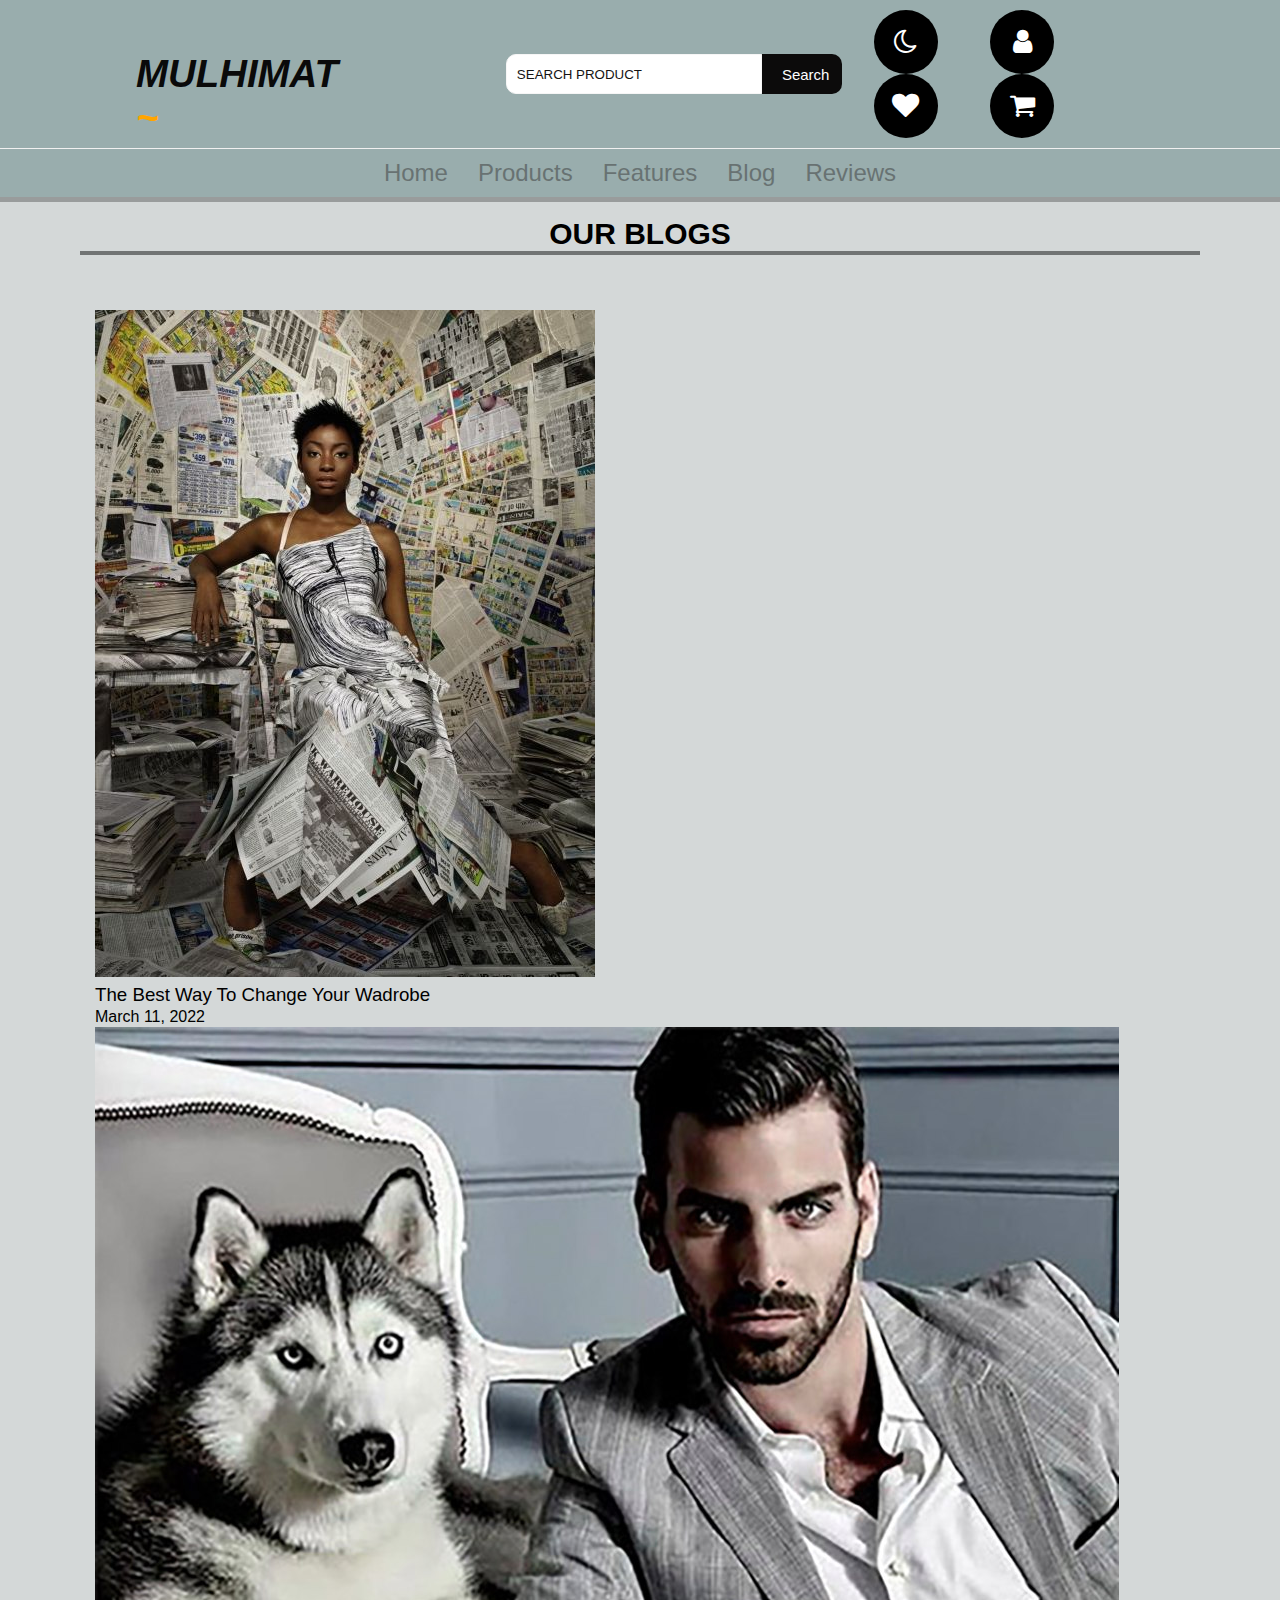
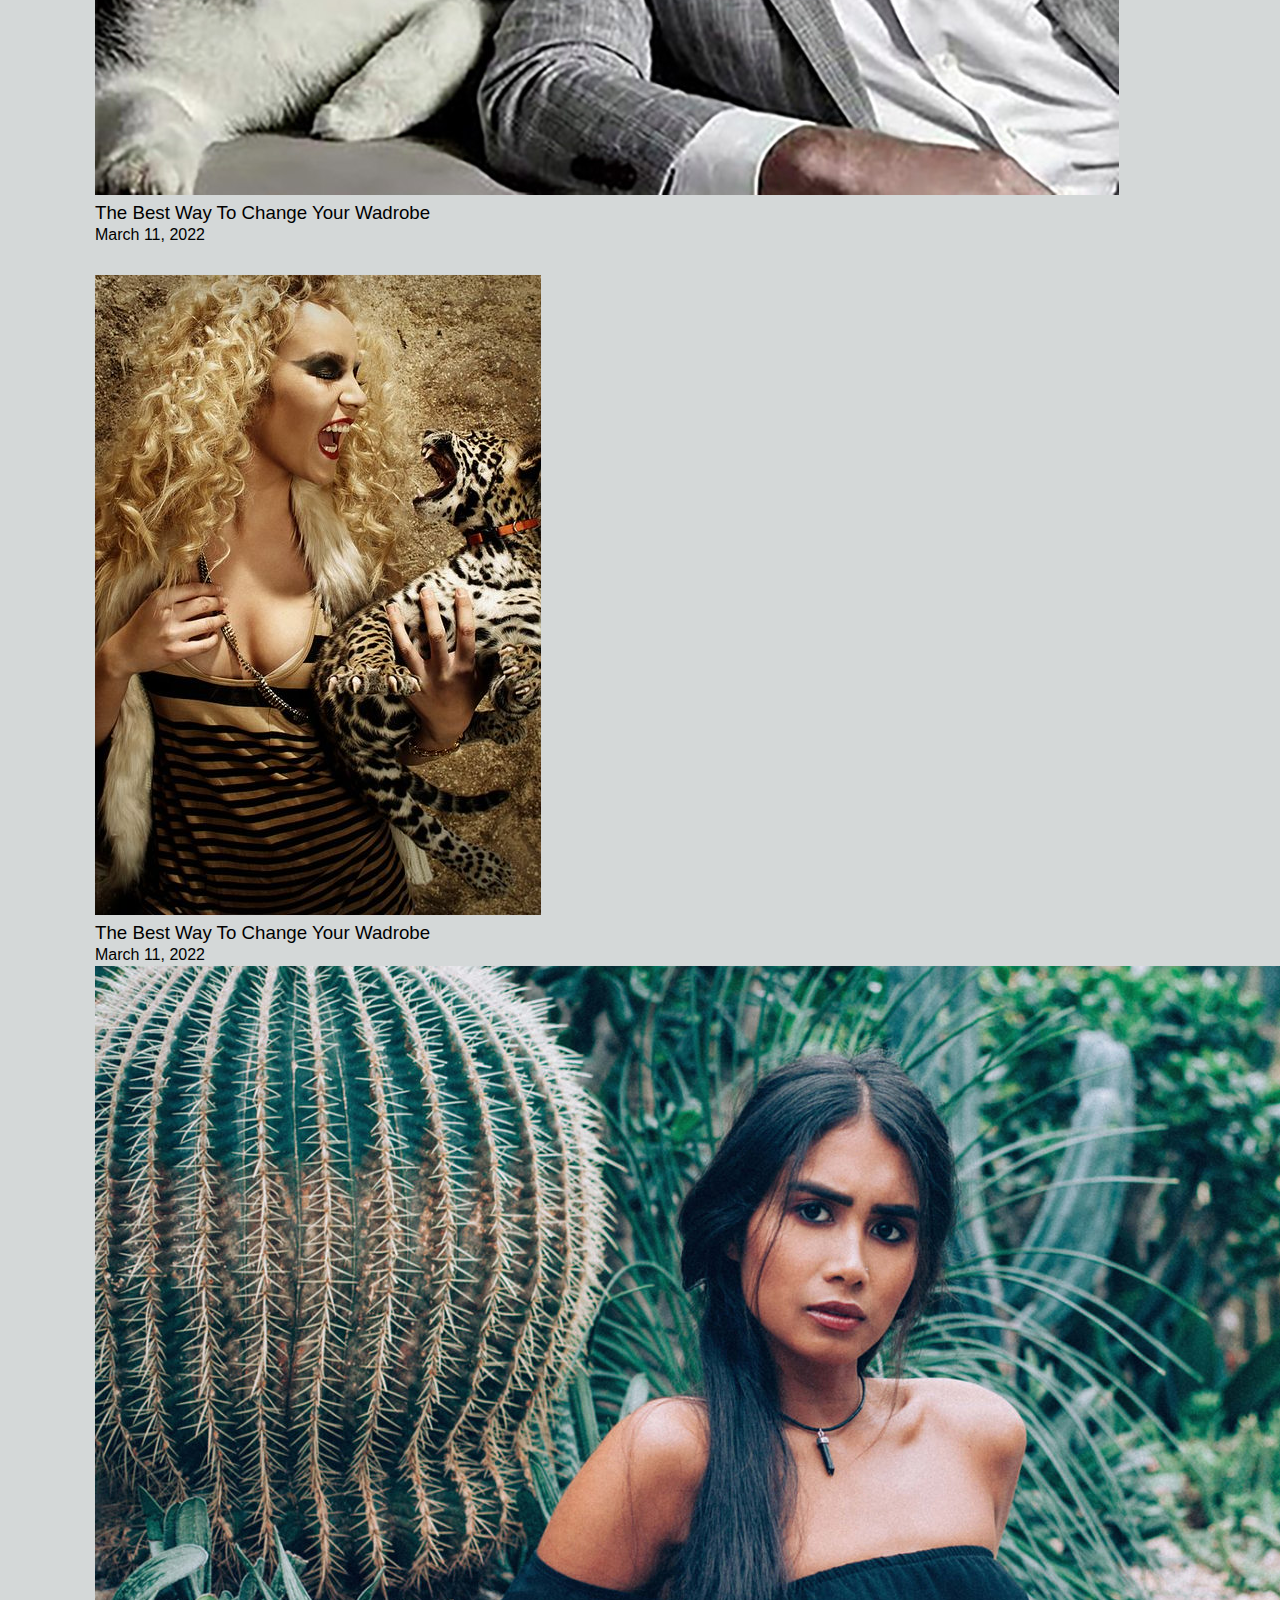
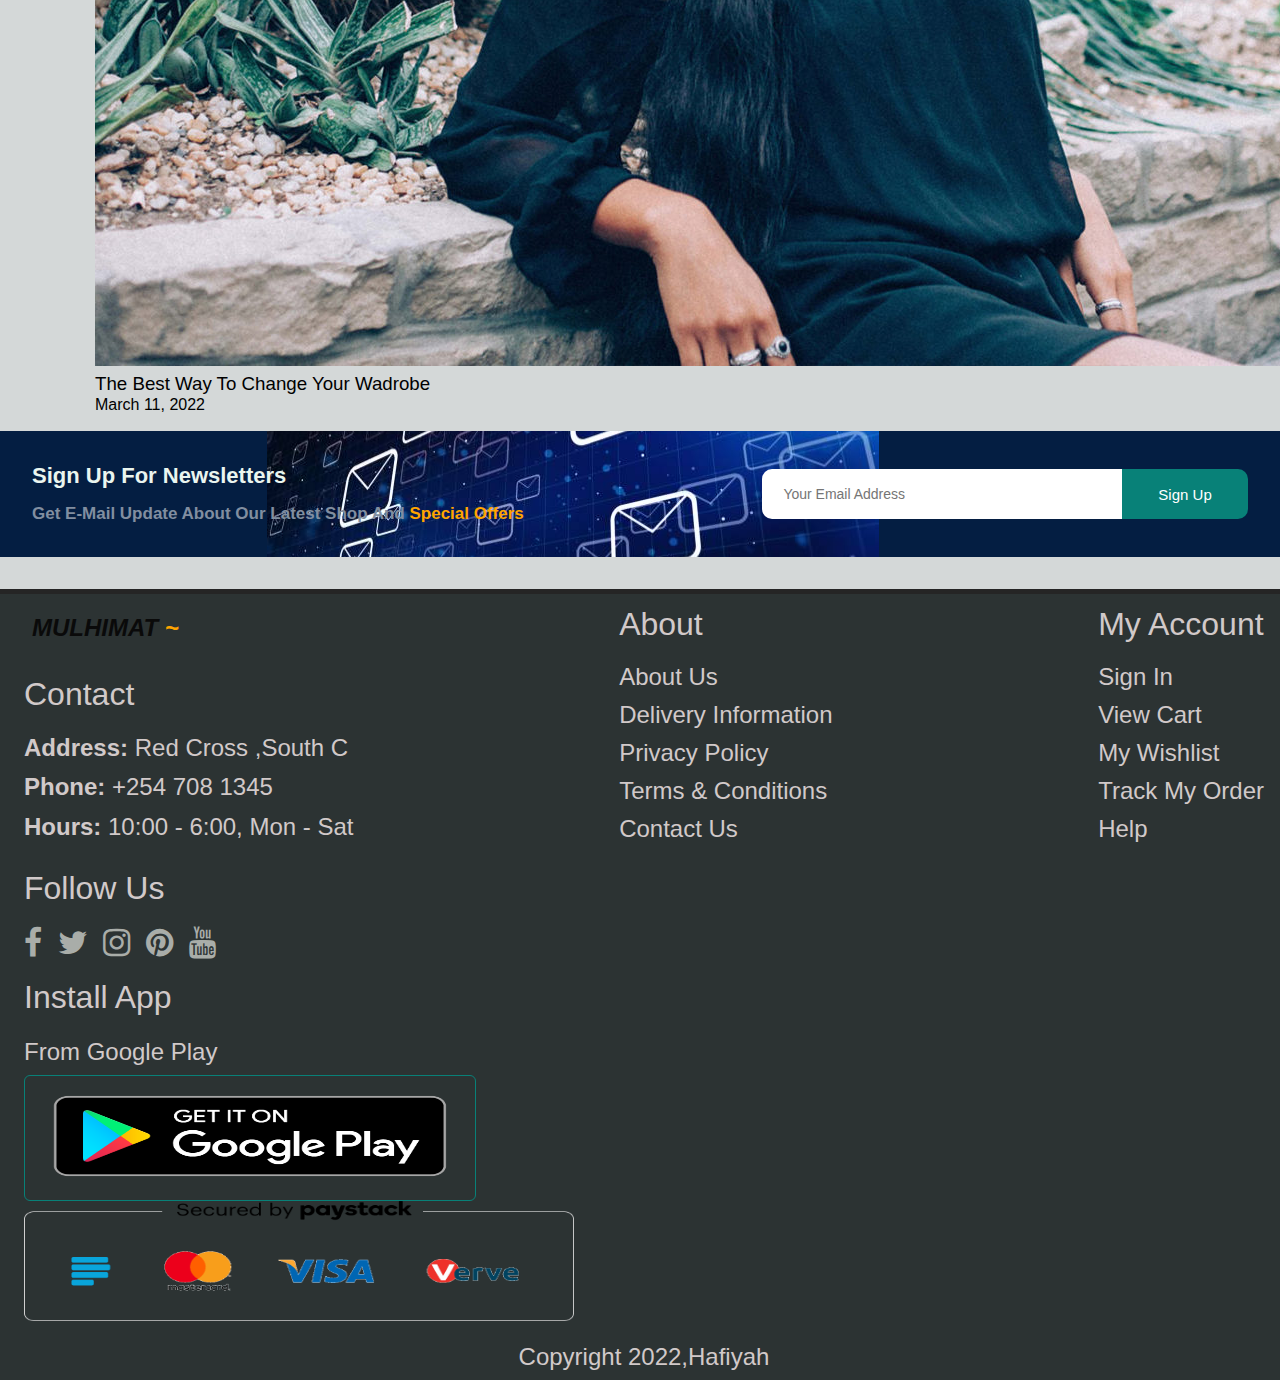
<file: blog.html>
<!DOCTYPE html>
<html lang="en">
<head>
    <meta charset="UTF-8">
    <meta http-equiv="X-UA-Compatible" content="IE=edge">
    <meta name="viewport" content="width=device-width, initial-scale=1.0">
    <title>Document</title>
    <link rel="stylesheet" href="https://cdnjs.cloudflare.com/ajax/libs/font-awesome/4.7.0/css/font-awesome.min.css">
    <link rel="stylesheet" href="index.css">
    <link rel="stylesheet" href="products.css">
    <link rel="stylesheet" href="features.css">
    <link rel="stylesheet" href="blog.css">
</head>
<body>
    <nav class="navbar">
        <div class="nav">
            <a href="" class="brand-logo">Mulhimat <span> ~ </span></a>
            <div class="nav-items">
                <div class="search">
                    <input type="text" class="search-box" placeholder="search product">
                    <button class="search-btn">search</button>
                </div>
                <div class="menu">
                    <div id="theme-toggler" class="fa fa-moon-o"></div>
                    <a href="" class="fa fa-user"></a>
                    <a href="" class="fa fa-heart"></a>
                    <a href="" class="fa fa-shopping-cart"></a>
                </div>
            </div>
        </div>
        <ul class="links-container">
            <li class="list-item"><a href="index.html" class="link">Home</a></li>
            <li class="list-item"><a href="products.html" class="link">Products</a></li>
            <li class="list-item"><a href="features.html" class="link">Features</a></li>
            <li class="list-item"><a href="blog.html" class="link">Blog</a></li>
            <li class="list-item"><a href="review.html" class="link">Reviews</a></li>
        </ul>
    </nav>

    <section id="blog">
        <h1 class="product-category">Our Blogs</h1>
    </section>
    <section id="blog-container">
        <div class="blog-col">
            <div class="post">
                <div class="post-img">
                    <img src="images/blog.jpg" alt="">
                </div>
                <h3>The Best way to change your wadrobe </h3>
                <p>March 11, 2022</p>
            </div>
        </div>
        <div class="blog-col1">
            <div class="post">
                <div class="post-img">
                    <img src="images/blog1.jpg" alt="">
                </div>
                <h3>The Best way to change your wadrobe </h3>
                <p>March 11, 2022</p>
            </div>
        </div>
    </section>
    <section id="blog-container">
        <div class="blog-col">
            <div class="post">
                <div class="post-img">
                    <img src="images/blog2.jpg" alt="">
                </div>
                <h3>The Best way to change your wadrobe </h3>
                <p>March 11, 2022</p>
            </div>
        </div>
        <div class="blog-col1">
            <div class="post">
                <div class="post-img">
                    <img src="images/blog3.jpg" alt="">
                </div>
                <h3>The Best way to change your wadrobe </h3>
                <p>March 11, 2022</p>
            </div>
        </div>
    </section>

























          <!-- the newsletter  -->
    <section id="newsletter" class="section-p1">
        <div class="newstext">
            <h4 class="def">Sign up For Newsletters</h4>
            <p>Get E-mail update about our latest shop and <span>special offers</span></p>
        </div>
        <div class="form">
            <input type="text" placeholder="your email address">
            <button class="normal">Sign Up</button>
        </div>
    </section>








    <footer class="foot">
        <div class="col">
            <a href="" class="brand-logo">Mulhimat <span> ~ </span></a>
            <h4>Contact</h4>
            <p> <strong>Address:</strong>  Red cross ,South C</p>
            <p> <strong>Phone:</strong>  +254 708 1345</p>
            <p> <strong>Hours:</strong>  10:00 - 6:00, Mon - Sat</p>
            <div class="follow">
                <h4>follow us</h4>
                <div class="icons">
                    <i class="fa fa-facebook"></i>
                    <i class="fa fa-twitter"></i>
                    <i class="fa fa-instagram"></i>
                    <i class="fa fa-pinterest"></i>
                    <i class="fa fa-youtube"></i>
                </div>
            </div>
        </div>
        <div class="col">
            <h4>About</h4>
            <a href="">About Us</a>
            <a href="">Delivery Information</a>
            <a href="">Privacy Policy</a>
            <a href="">Terms & Conditions</a>
            <a href="">Contact Us</a>
        </div>
        <div class="col">
            <h4>My Account</h4>
            <a href="">Sign In</a>
            <a href="">View Cart</a>
            <a href="">My Wishlist</a>
            <a href="">Track My Order</a>
            <a href="">Help</a>
        </div>
        <div class="col install">
            <h4>Install App</h4>
            <p> From Google Play</p>
            <div class="row">
                <img src="images/google.png" alt="" width="450" height="120">
            </div>
                <img src="images/secured_by_paystack.png" alt="" width="550" height="120" class="card">
        </div>
        <div class="copyright">
            <p>copyright 2022,Hafiyah</p>
        </div>
    </footer>
    




    <script src="script.js"></script>
</body>
</html>
</file>
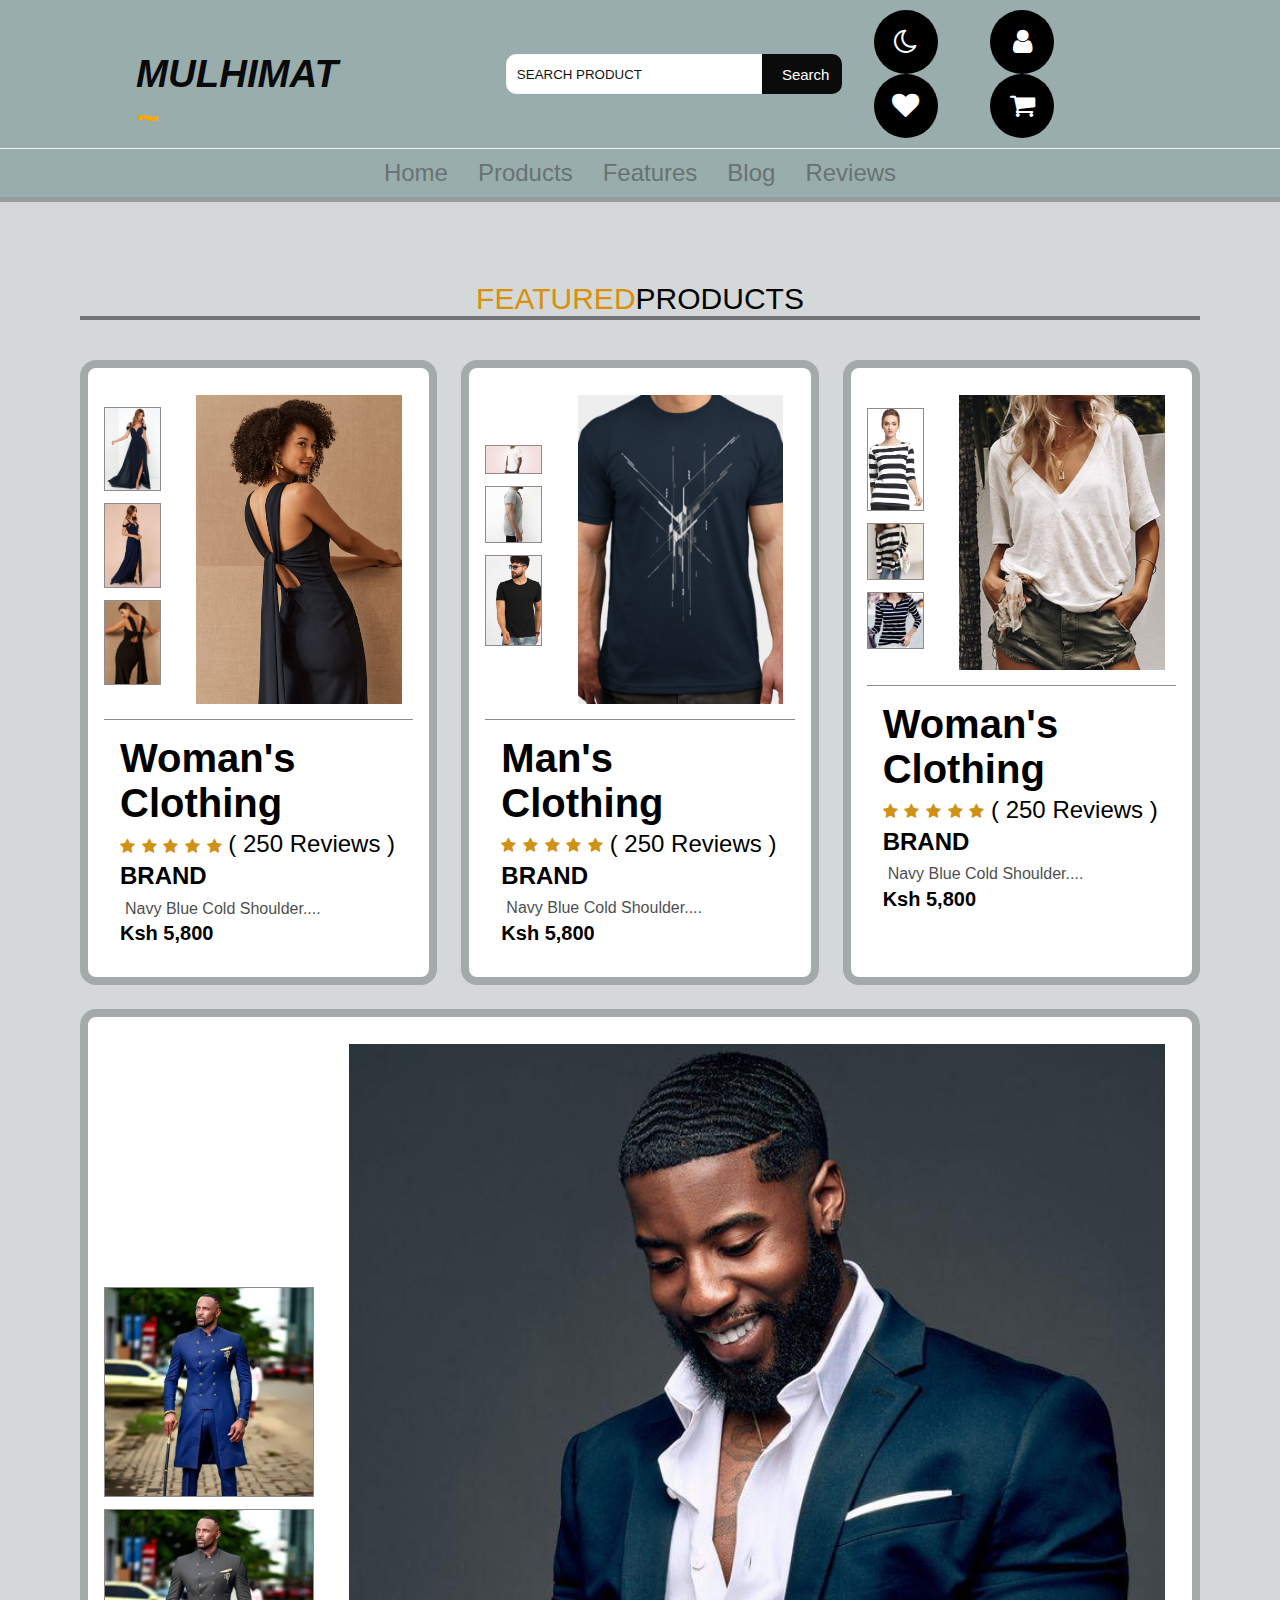
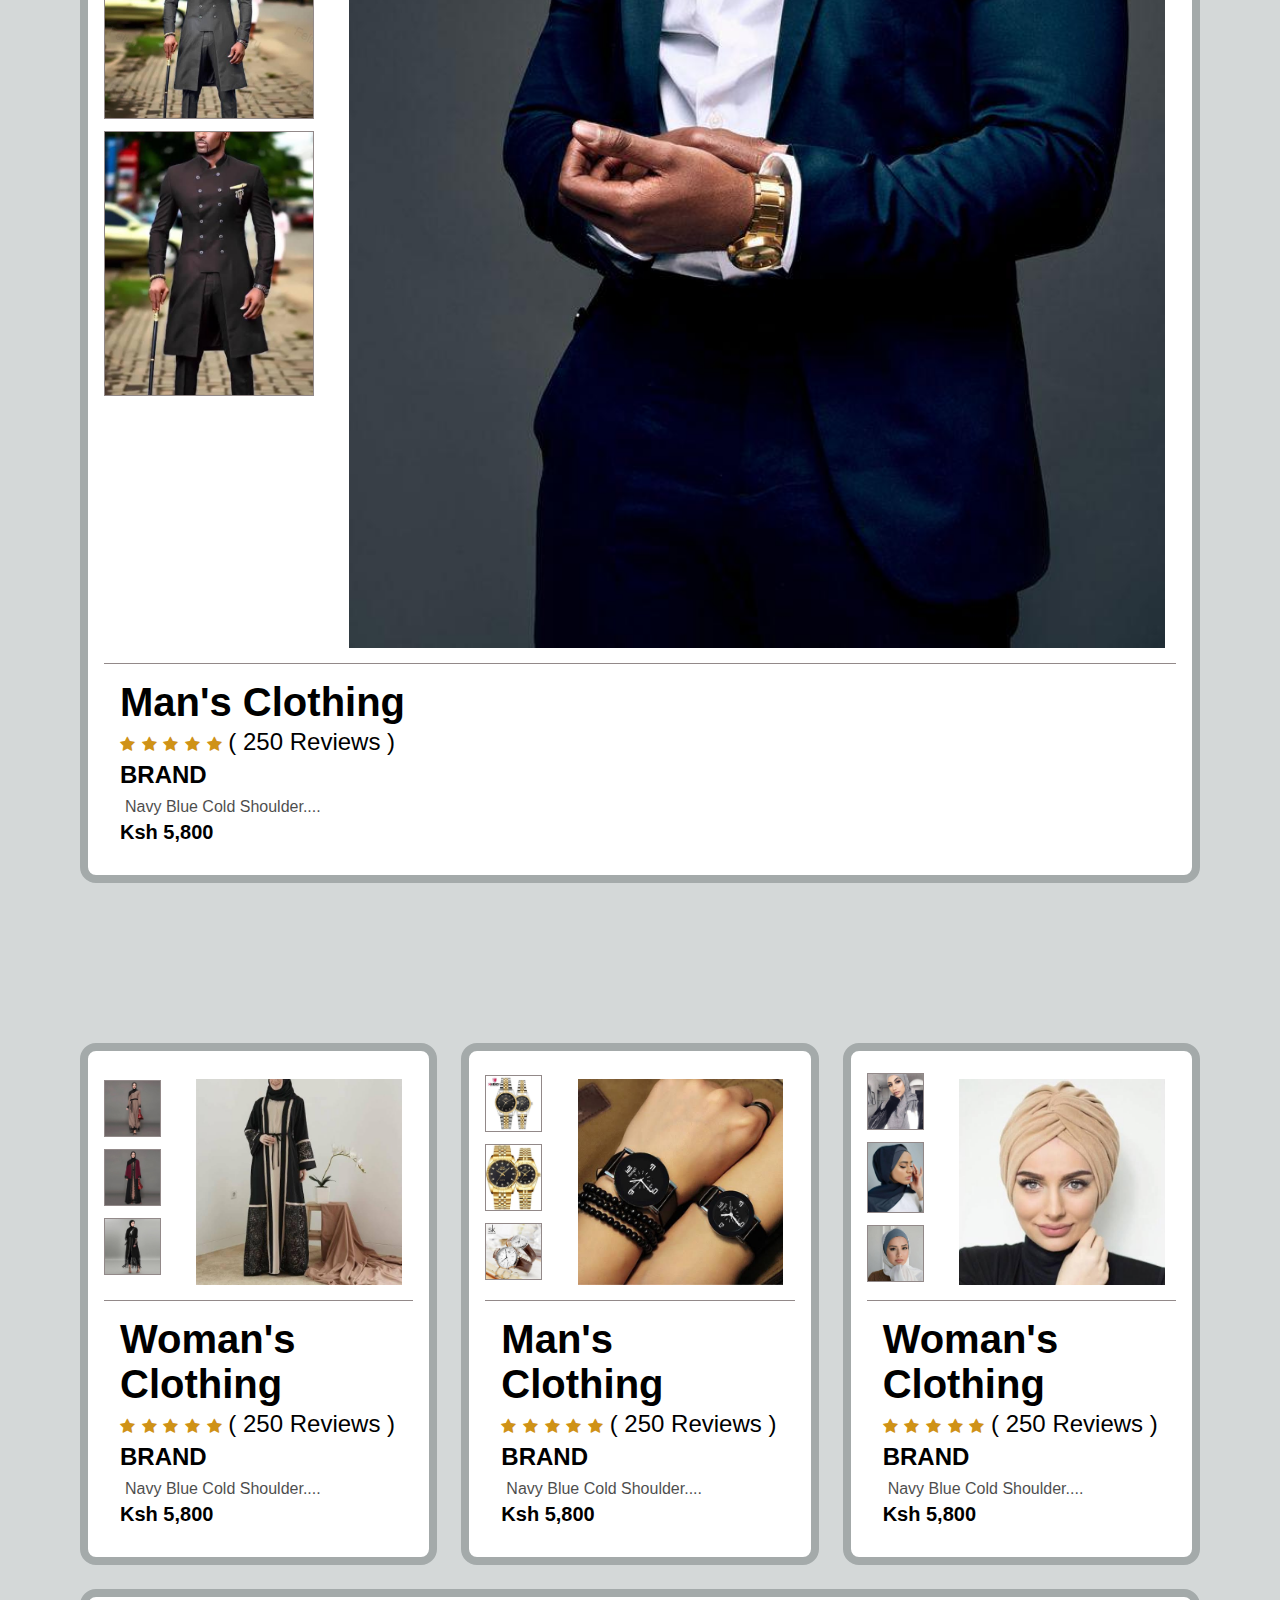
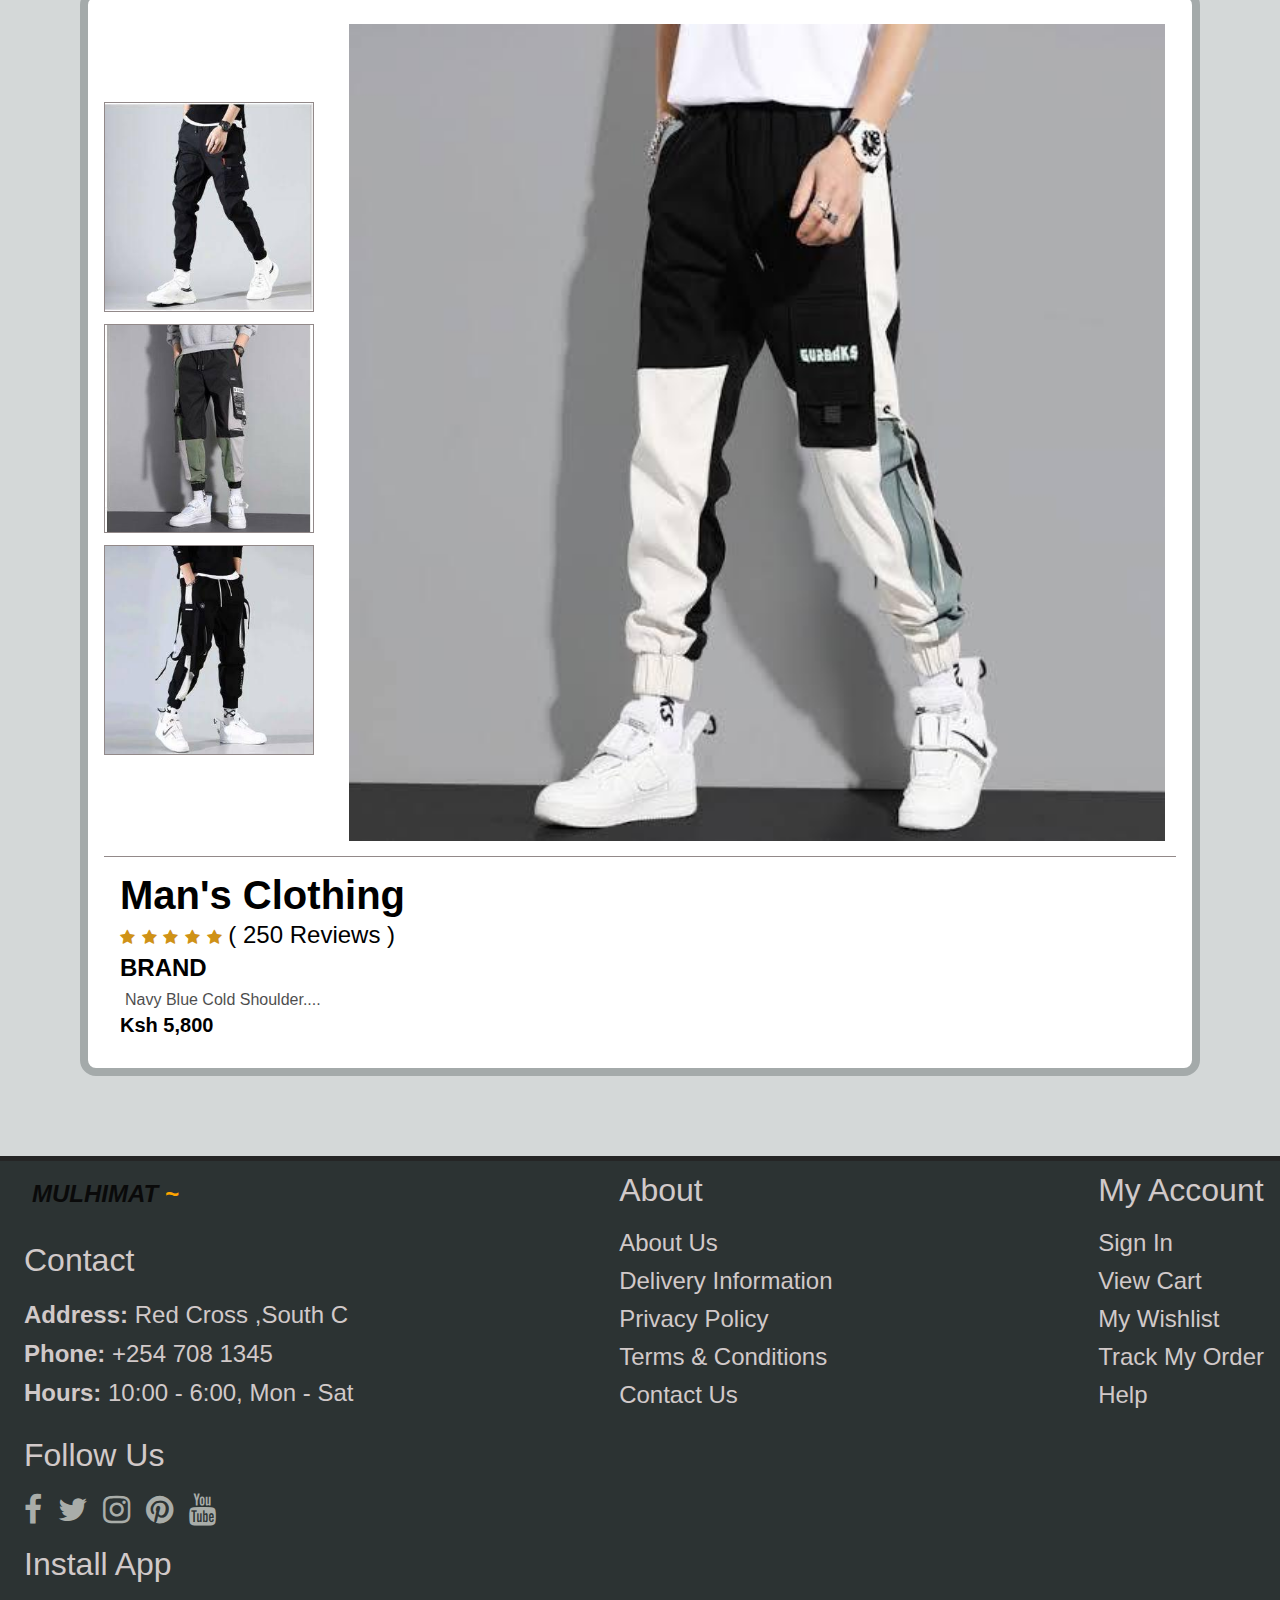
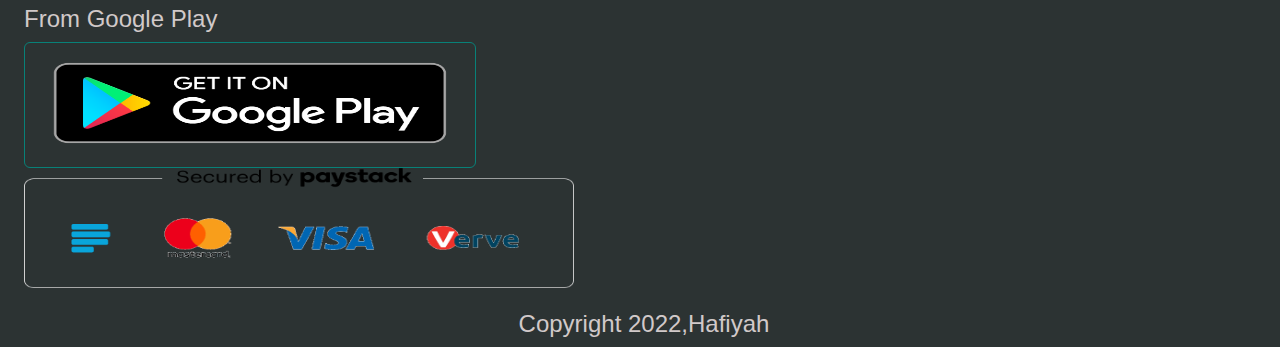
<file: features.html>
<!DOCTYPE html>
<html lang="en">
<head>
    <meta charset="UTF-8">
    <meta http-equiv="X-UA-Compatible" content="IE=edge">
    <meta name="viewport" content="width=device-width, initial-scale=1.0">
    <title>Document</title>
    <link rel="stylesheet" href="https://cdnjs.cloudflare.com/ajax/libs/font-awesome/4.7.0/css/font-awesome.min.css">
    <link rel="stylesheet" href="index.css">
    <link rel="stylesheet" href="products.css">
    <link rel="stylesheet" href="features.css">
</head>
<body>
     <!-- top bar / nav bar  -->
    <nav class="navbar">
        <div class="nav">
            <a href="" class="brand-logo">Mulhimat <span> ~ </span></a>
            <div class="nav-items">
                <div class="search">
                    <input type="text" class="search-box" placeholder="search product">
                    <button class="search-btn">search</button>
                </div>
                <div class="menu">
                    <div id="theme-toggler" class="fa fa-moon-o"></div>
                    <a href="" class="fa fa-user"></a>
                    <a href="" class="fa fa-heart"></a>
                    <a href="" class="fa fa-shopping-cart"></a>
                </div>
            </div>
        </div>
        <ul class="links-container">
            <li class="list-item"><a href="index.html" class="link">Home</a></li>
            <li class="list-item"><a href="products.html" class="link">Products</a></li>
            <li class="list-item"><a href="features.html" class="link">Features</a></li>
            <li class="list-item"><a href="blog.html" class="link">Blog</a></li>
            <li class="list-item"><a href="review.html" class="link">Reviews</a></li>
        </ul>
    </nav>

<!-- the features section  -->
<section class="featured" id="featured">
    <h1 class="product-category"><span>Featured</span>Products</h1>
    <div class="box-container">
        <div class="box">
            <div class="image-container">
                <div class="small-image">
                    <img src="images/feature3.jpg" alt="" class="small-image-1" >
                    <img src="images/feature.jpg" alt="" class="small-image-1" >
                    <img src="images/ws5.jpeg" alt="" class="small-image-1">
                </div>
                <div class="big-image">
                    <img src="images/ws6.jpeg" alt="" class="big-image-1">
                    <button class="card-btn">Add to wishlist</button>
                </div>
            </div>
            <div class="content">
                <h3>Woman's clothing</h3>
                <div class="stars">
                    <i class="fa fa-star"></i>
                    <i class="fa fa-star"></i>
                    <i class="fa fa-star"></i>
                    <i class="fa fa-star"></i>
                    <i class="fa fa-star"></i>
                    <span>( 250 reviews ) </span>
                </div>
                <h2 class="product-brand">brand</h2>
                <p class="short-des">Navy Blue cold shoulder....</p>
                <span class="price">Ksh 5,800 </span>
            </div>
        </div>
        <div class="box">
            <div class="image-container">
                <div class="small-image">
                    <img src="images/mf.jpg" alt="" class="small-image-2" >
                    <img src="images/mf1.jpg" alt="" class="small-image-2" >
                    <img src="images/mf2.jpg" alt="" class="small-image-2" >
                </div>
                <div class="big-image">
                    <img src="images/mt3.jpg" alt="" class="big-image-2">
                    <button class="card-btn">Add to wishlist</button>
                </div>
            </div>
            <div class="content">
                <h3>Man's clothing</h3>
                <div class="stars">
                    <i class="fa fa-star"></i>
                    <i class="fa fa-star"></i>
                    <i class="fa fa-star"></i>
                    <i class="fa fa-star"></i>
                    <i class="fa fa-star"></i>
                    <span>( 250 reviews ) </span>
                </div>
                <h2 class="product-brand">brand</h2>
                <p class="short-des">Navy Blue cold shoulder....</p>
                <span class="price">Ksh 5,800 </span>
            </div>
        </div>
        <div class="box">
            <div class="image-container">
                <div class="small-image">
                    <img src="images/wf2.jpg" alt="" class="small-image-3" >
                    <img src="images/wf1.jpeg" alt="" class="small-image-3" >
                    <img src="images/wf.jpg" alt="" class="small-image-3" >
                </div>
                <div class="big-image">
                    <img src="images/wt1.jpeg" alt="" class="big-image-3">
                    <button class="card-btn">Add to wishlist</button>
                </div>
            </div>
            <div class="content">
                <h3>Woman's clothing</h3>
                <div class="stars">
                    <i class="fa fa-star"></i>
                    <i class="fa fa-star"></i>
                    <i class="fa fa-star"></i>
                    <i class="fa fa-star"></i>
                    <i class="fa fa-star"></i>
                    <span>( 250 reviews ) </span>
                </div>
                <h2 class="product-brand">brand</h2>
                <p class="short-des">Navy Blue cold shoulder....</p>
                <span class="price">Ksh 5,800 </span>
            </div>
        </div>
        <div class="box">
            <div class="image-container">
                <div class="small-image">
                    <img src="images/msuit4.jpeg" alt="" class="small-image-4" >
                    <img src="images/msuit1.jpeg" alt="" class="small-image-4" >
                    <img src="images/msuit2.jpeg" alt="" class="small-image-4" >
                </div>
                <div class="big-image">
                    <img src="images/af5.jpg" alt="" class="big-image-4" >
                    <button class="card-btn">Add to wishlist</button>
                </div>
            </div>
            <div class="content">
                <h3>Man's clothing</h3>
                <div class="stars">
                    <i class="fa fa-star"></i>
                    <i class="fa fa-star"></i>
                    <i class="fa fa-star"></i>
                    <i class="fa fa-star"></i>
                    <i class="fa fa-star"></i>
                    <span>( 250 reviews ) </span>
                </div>
                <h2 class="product-brand">brand</h2>
                <p class="short-des">Navy Blue cold shoulder....</p>
                <span class="price">Ksh 5,800 </span>
            </div>
        </div>
    </div>
</section>

<!-- another section -->
<section class="featured" id="featured">
    <!-- <h1 class="product-category"><span>Featured</span>Products</h1> -->
    <div class="box-container">
        <div class="box">
            <div class="image-container">
                <div class="small-image">
                    <img src="images/a.jpeg" alt="" class="small-image-5" >
                    <img src="images/a1.jpeg" alt="" class="small-image-5" >
                    <img src="images/a2.jpeg" alt="" class="small-image-5">
                </div>
                <div class="big-image">
                    <img src="images/a3.jpeg" alt="" class="big-image-5">
                    <button class="card-btn">Add to wishlist</button>
                </div>
            </div>
            <div class="content">
                <h3>Woman's clothing</h3>
                <div class="stars">
                    <i class="fa fa-star"></i>
                    <i class="fa fa-star"></i>
                    <i class="fa fa-star"></i>
                    <i class="fa fa-star"></i>
                    <i class="fa fa-star"></i>
                    <span>( 250 reviews ) </span>
                </div>
                <h2 class="product-brand">brand</h2>
                <p class="short-des">Navy Blue cold shoulder....</p>
                <span class="price">Ksh 5,800 </span>
            </div>
        </div>
        <div class="box">
            <div class="image-container">
                <div class="small-image">
                    <img src="images/m&w.jpeg" alt="" class="small-image-6"  width="">
                    <img src="images/m&w1.jpeg" alt="" class="small-image-6" >
                    <img src="images/m&w2.jpeg" alt="" class="small-image-6" >
                </div>
                <div class="big-image">
                    <img src="images/m&w3.jpeg" alt="" class="big-image-6">
                    <button class="card-btn">Add to wishlist</button>
                </div>
            </div>
            <div class="content">
                <h3>Man's clothing</h3>
                <div class="stars">
                    <i class="fa fa-star"></i>
                    <i class="fa fa-star"></i>
                    <i class="fa fa-star"></i>
                    <i class="fa fa-star"></i>
                    <i class="fa fa-star"></i>
                    <span>( 250 reviews ) </span>
                </div>
                <h2 class="product-brand">brand</h2>
                <p class="short-des">Navy Blue cold shoulder....</p>
                <span class="price">Ksh 5,800 </span>
            </div>
        </div>
        <div class="box">
            <div class="image-container">
                <div class="small-image">
                    <img src="images/scarf.jpeg" alt="" class="small-image-7" >
                    <img src="images/scarf1.jpeg" alt="" class="small-image-7" >
                    <img src="images/scarf2.jpeg" alt="" class="small-image-7" >
                </div>
                <div class="big-image">
                    <img src="images/scarf3.jpeg" alt="" class="big-image-7">
                    <button class="card-btn">Add to wishlist</button>
                </div>
            </div>
            <div class="content">
                <h3>Woman's clothing</h3>
                <div class="stars">
                    <i class="fa fa-star"></i>
                    <i class="fa fa-star"></i>
                    <i class="fa fa-star"></i>
                    <i class="fa fa-star"></i>
                    <i class="fa fa-star"></i>
                    <span>( 250 reviews ) </span>
                </div>
                <h2 class="product-brand">brand</h2>
                <p class="short-des">Navy Blue cold shoulder....</p>
                <span class="price">Ksh 5,800 </span>
            </div>
        </div>
        <div class="box">
            <div class="image-container">
                <div class="small-image">
                    <img src="images/sm.jpeg" alt="" class="small-image-8" >
                    <img src="images/sn1.jpeg" alt="" class="small-image-8" >
                    <img src="images/sm2.jpeg" alt="" class="small-image-8" >
                </div>
                <div class="big-image">
                    <img src="images/sm3.jpeg" alt="" class="big-image-8" >
                    <button class="card-btn">Add to wishlist</button>
                </div>
            </div>
            <div class="content">
                <h3>Man's clothing</h3>
                <div class="stars">
                    <i class="fa fa-star"></i>
                    <i class="fa fa-star"></i>
                    <i class="fa fa-star"></i>
                    <i class="fa fa-star"></i>
                    <i class="fa fa-star"></i>
                    <span>( 250 reviews ) </span>
                </div>
                <h2 class="product-brand">brand</h2>
                <p class="short-des">Navy Blue cold shoulder....</p>
                <span class="price">Ksh 5,800 </span>
            </div>
        </div>
    </div>
</section>













    <footer class="foot">
        <div class="col">
            <a href="" class="brand-logo">Mulhimat <span> ~ </span></a>
            <h4>Contact</h4>
            <p> <strong>Address:</strong>  Red cross ,South C</p>
            <p> <strong>Phone:</strong>  +254 708 1345</p>
            <p> <strong>Hours:</strong>  10:00 - 6:00, Mon - Sat</p>
            <div class="follow">
                <h4>follow us</h4>
                <div class="icons">
                    <i class="fa fa-facebook"></i>
                    <i class="fa fa-twitter"></i>
                    <i class="fa fa-instagram"></i>
                    <i class="fa fa-pinterest"></i>
                    <i class="fa fa-youtube"></i>
                </div>
            </div>
        </div>
        <div class="col">
            <h4>About</h4>
            <a href="">About Us</a>
            <a href="">Delivery Information</a>
            <a href="">Privacy Policy</a>
            <a href="">Terms & Conditions</a>
            <a href="">Contact Us</a>
        </div>
        <div class="col">
            <h4>My Account</h4>
            <a href="">Sign In</a>
            <a href="">View Cart</a>
            <a href="">My Wishlist</a>
            <a href="">Track My Order</a>
            <a href="">Help</a>
        </div>
        <div class="col install">
            <h4>Install App</h4>
            <p> From Google Play</p>
            <div class="row">
                <img src="images/google.png" alt="" width="450" height="120">
            </div>
                <img src="images/secured_by_paystack.png" alt="" width="550" height="120" class="card">
        </div>
        <div class="copyright">
            <p>copyright 2022,Hafiyah</p>
        </div>
    </footer>
    




    <script src="script.js"></script>

</body>
</html>
</file>
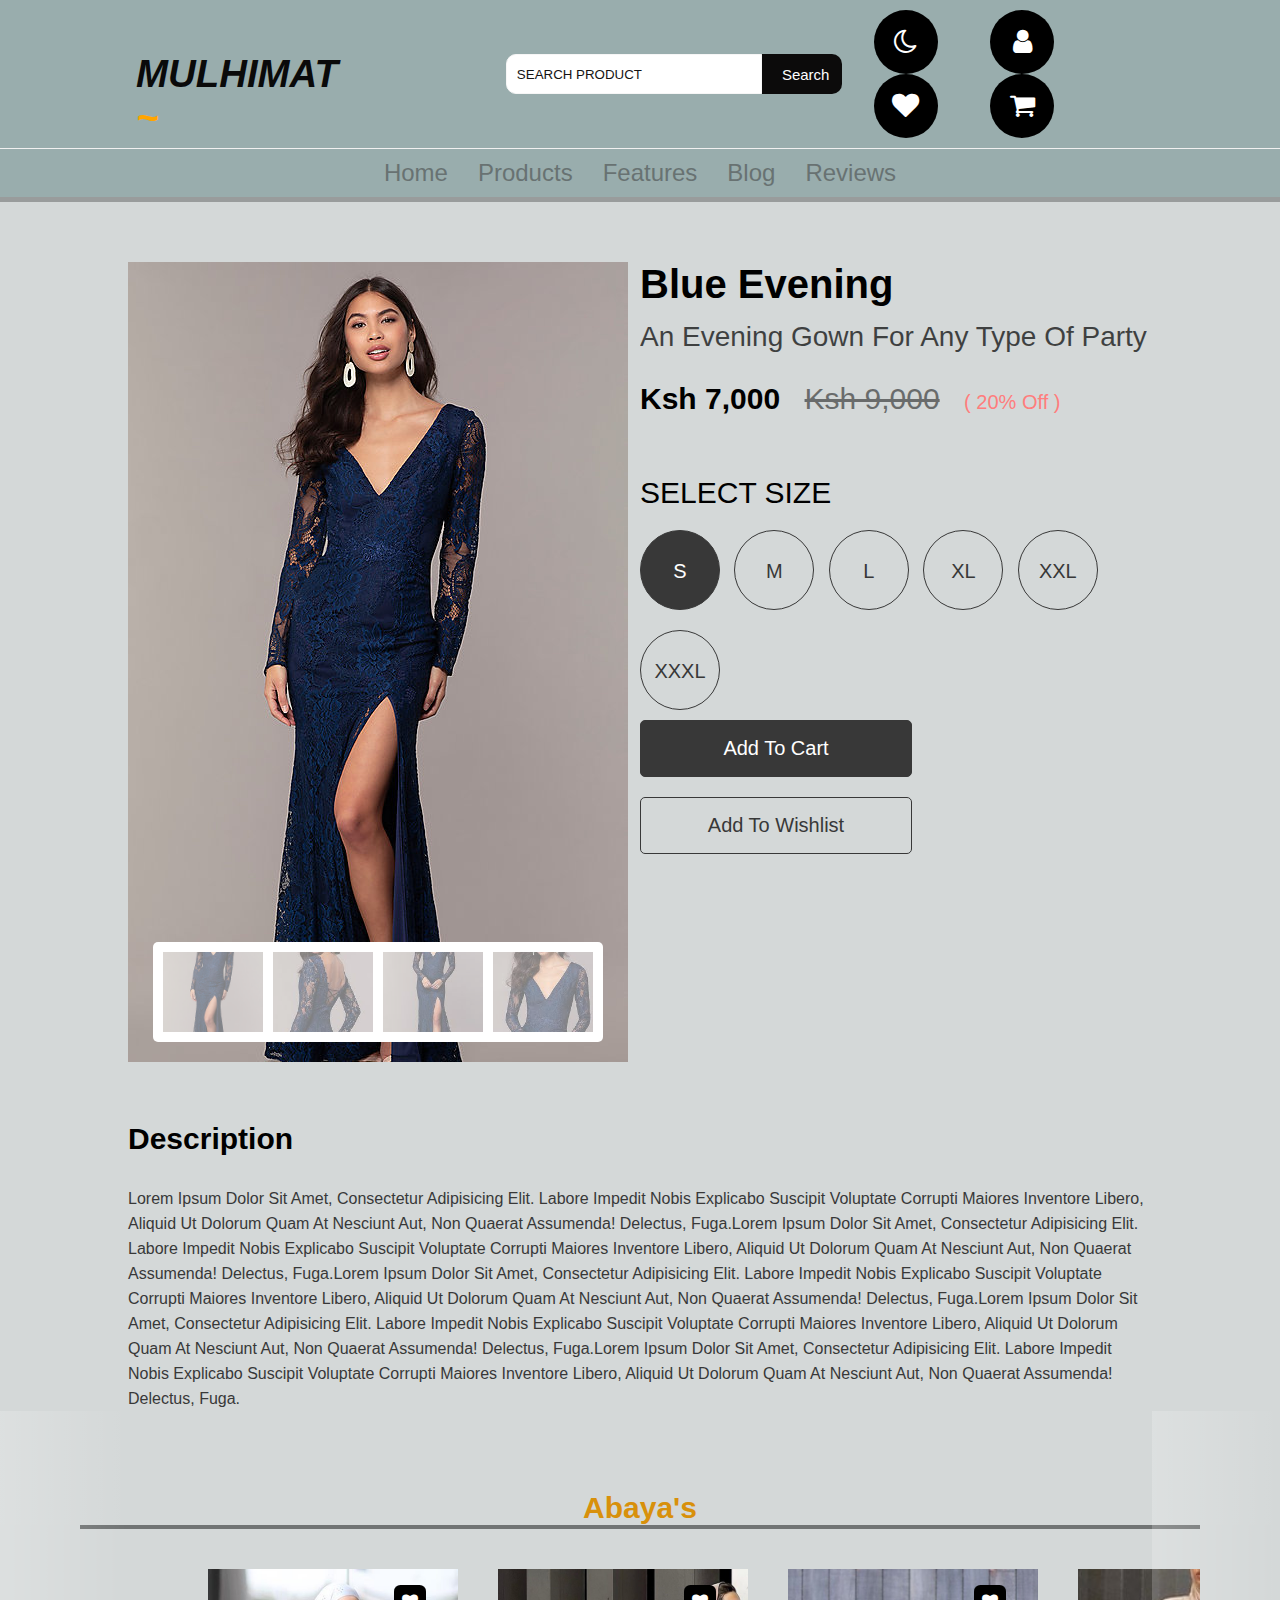
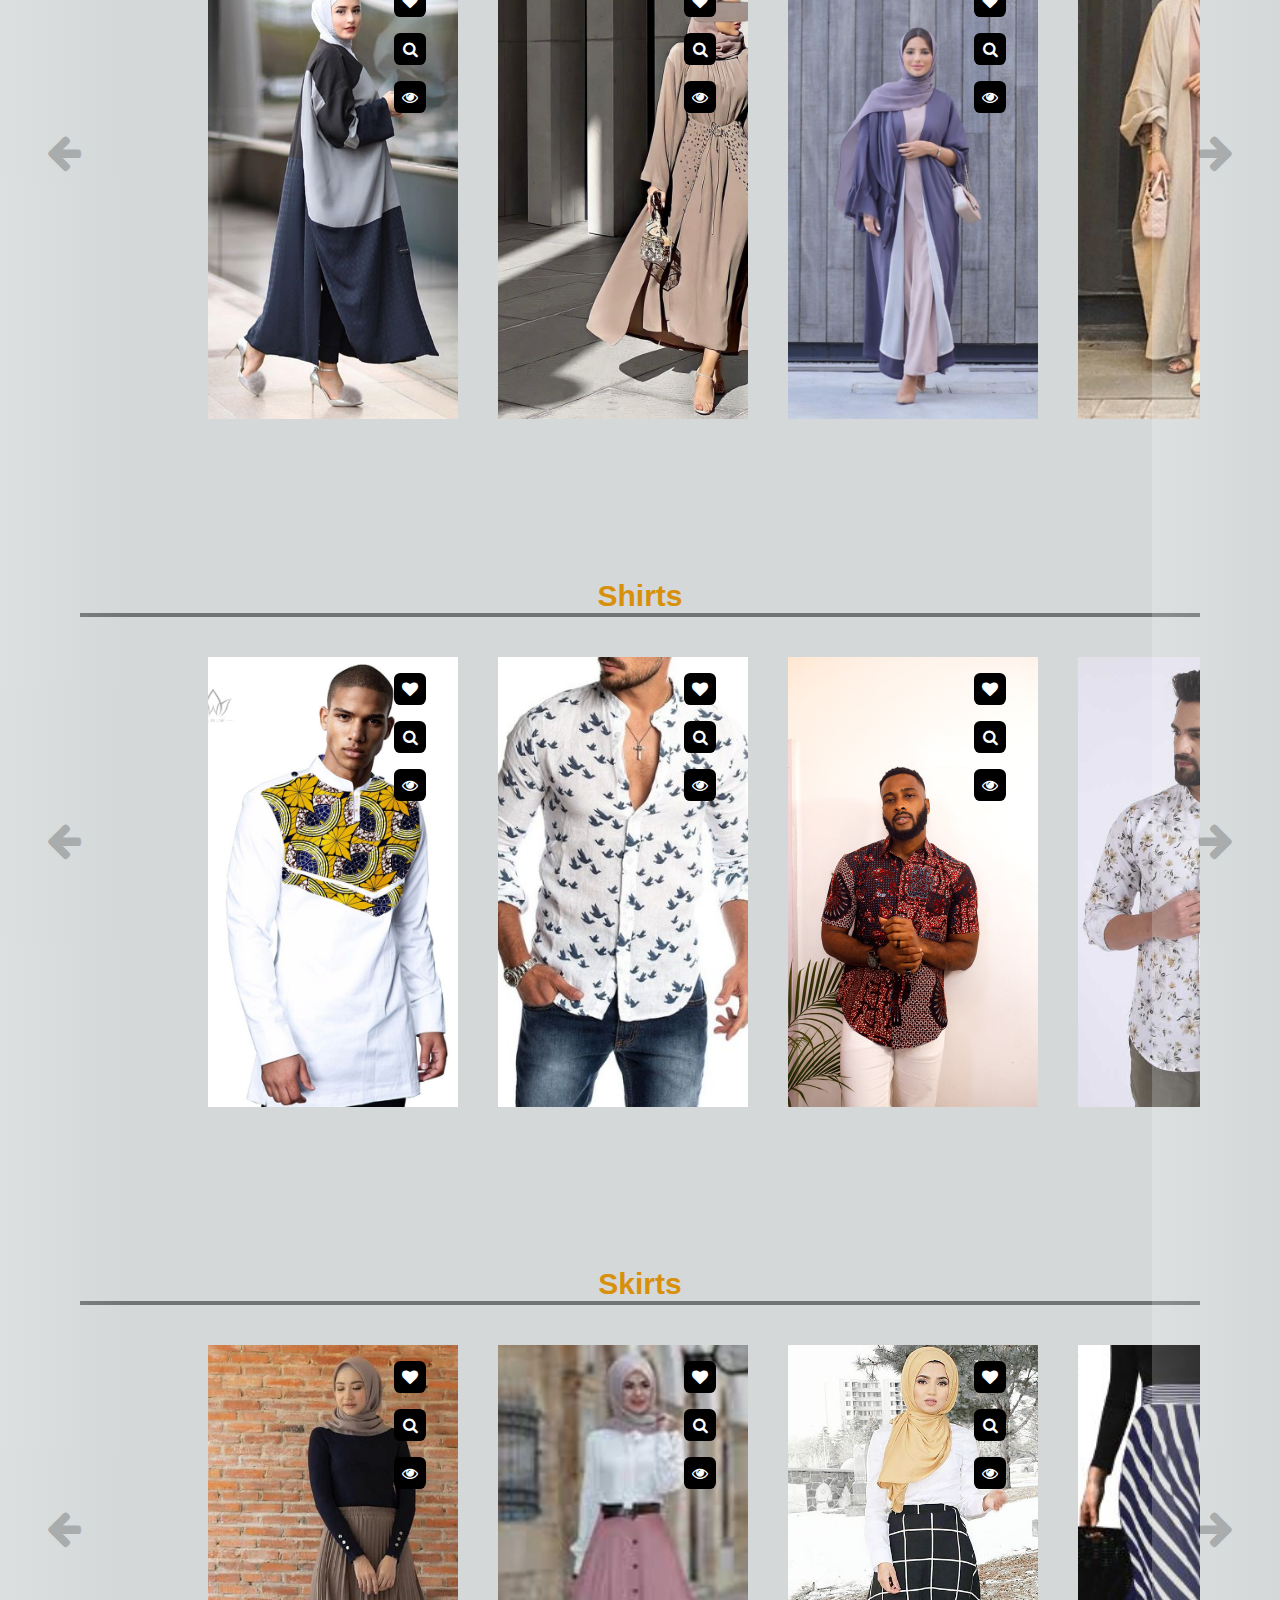
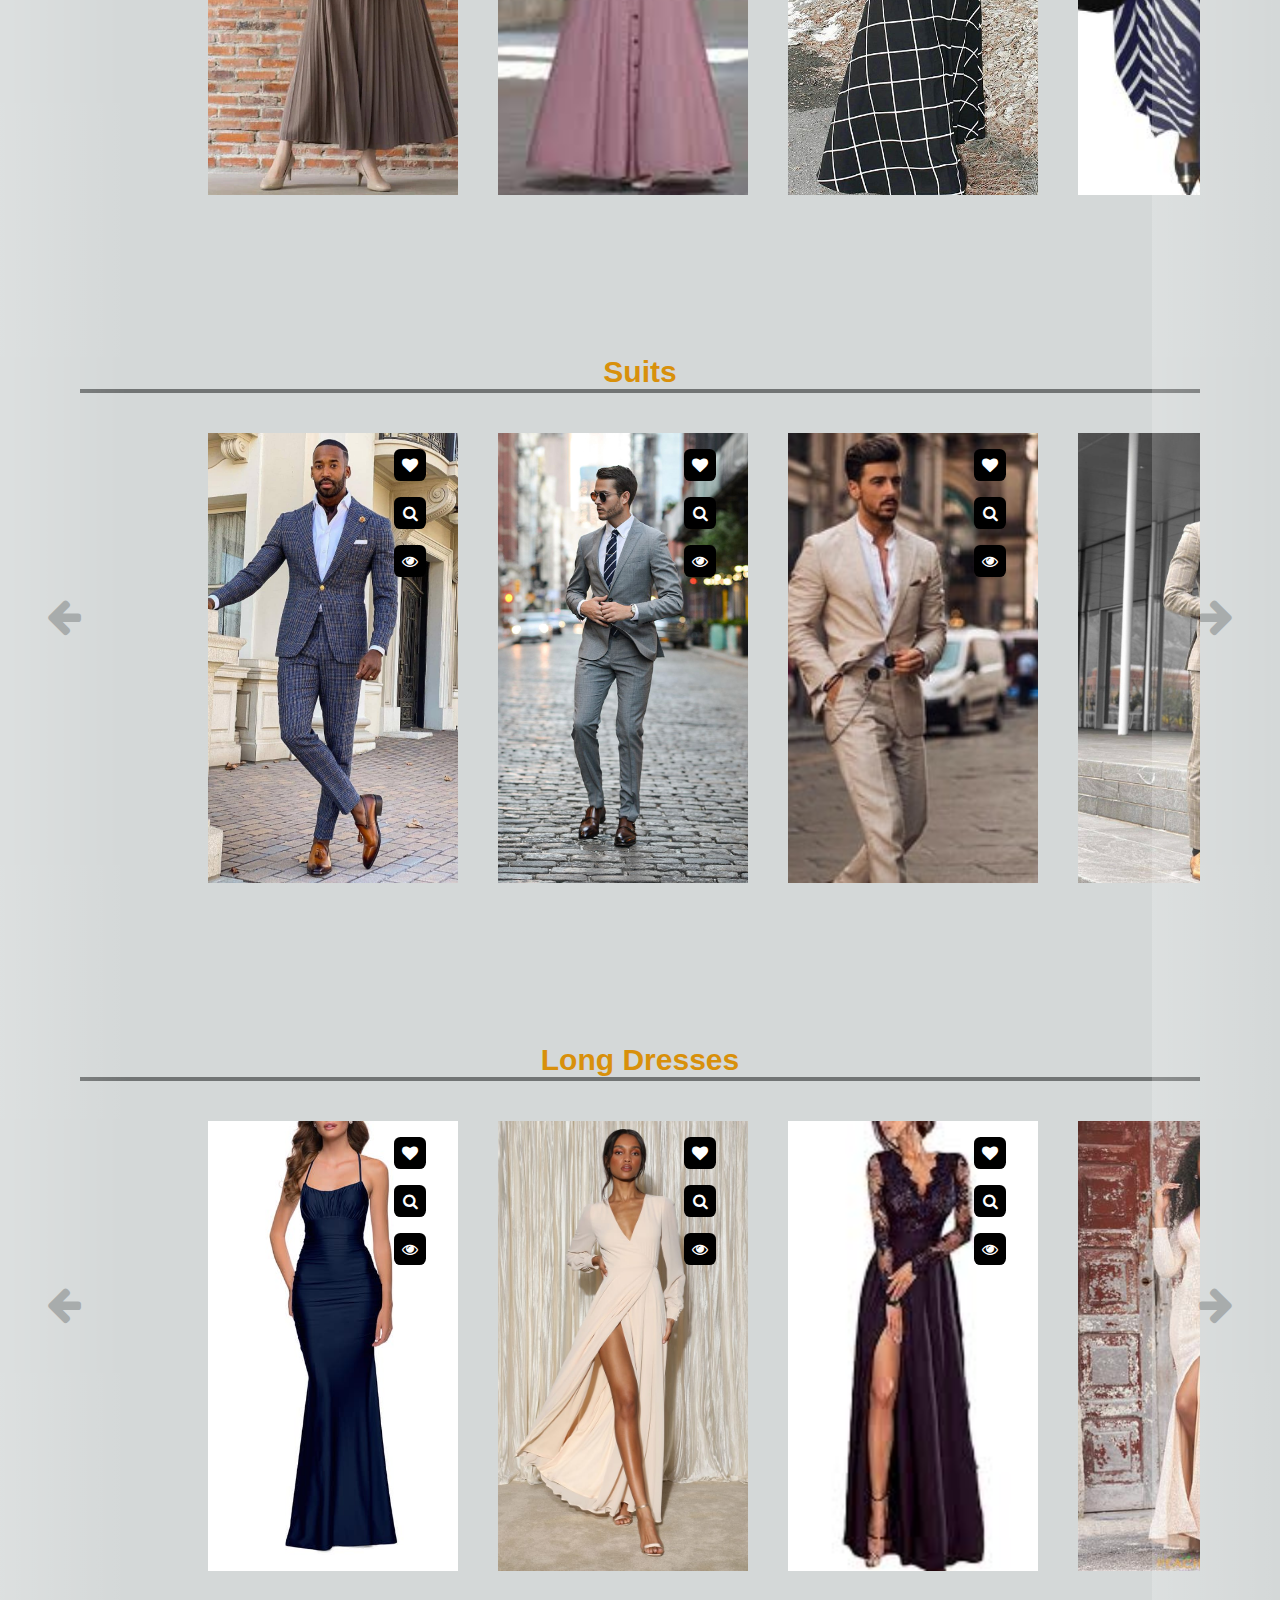
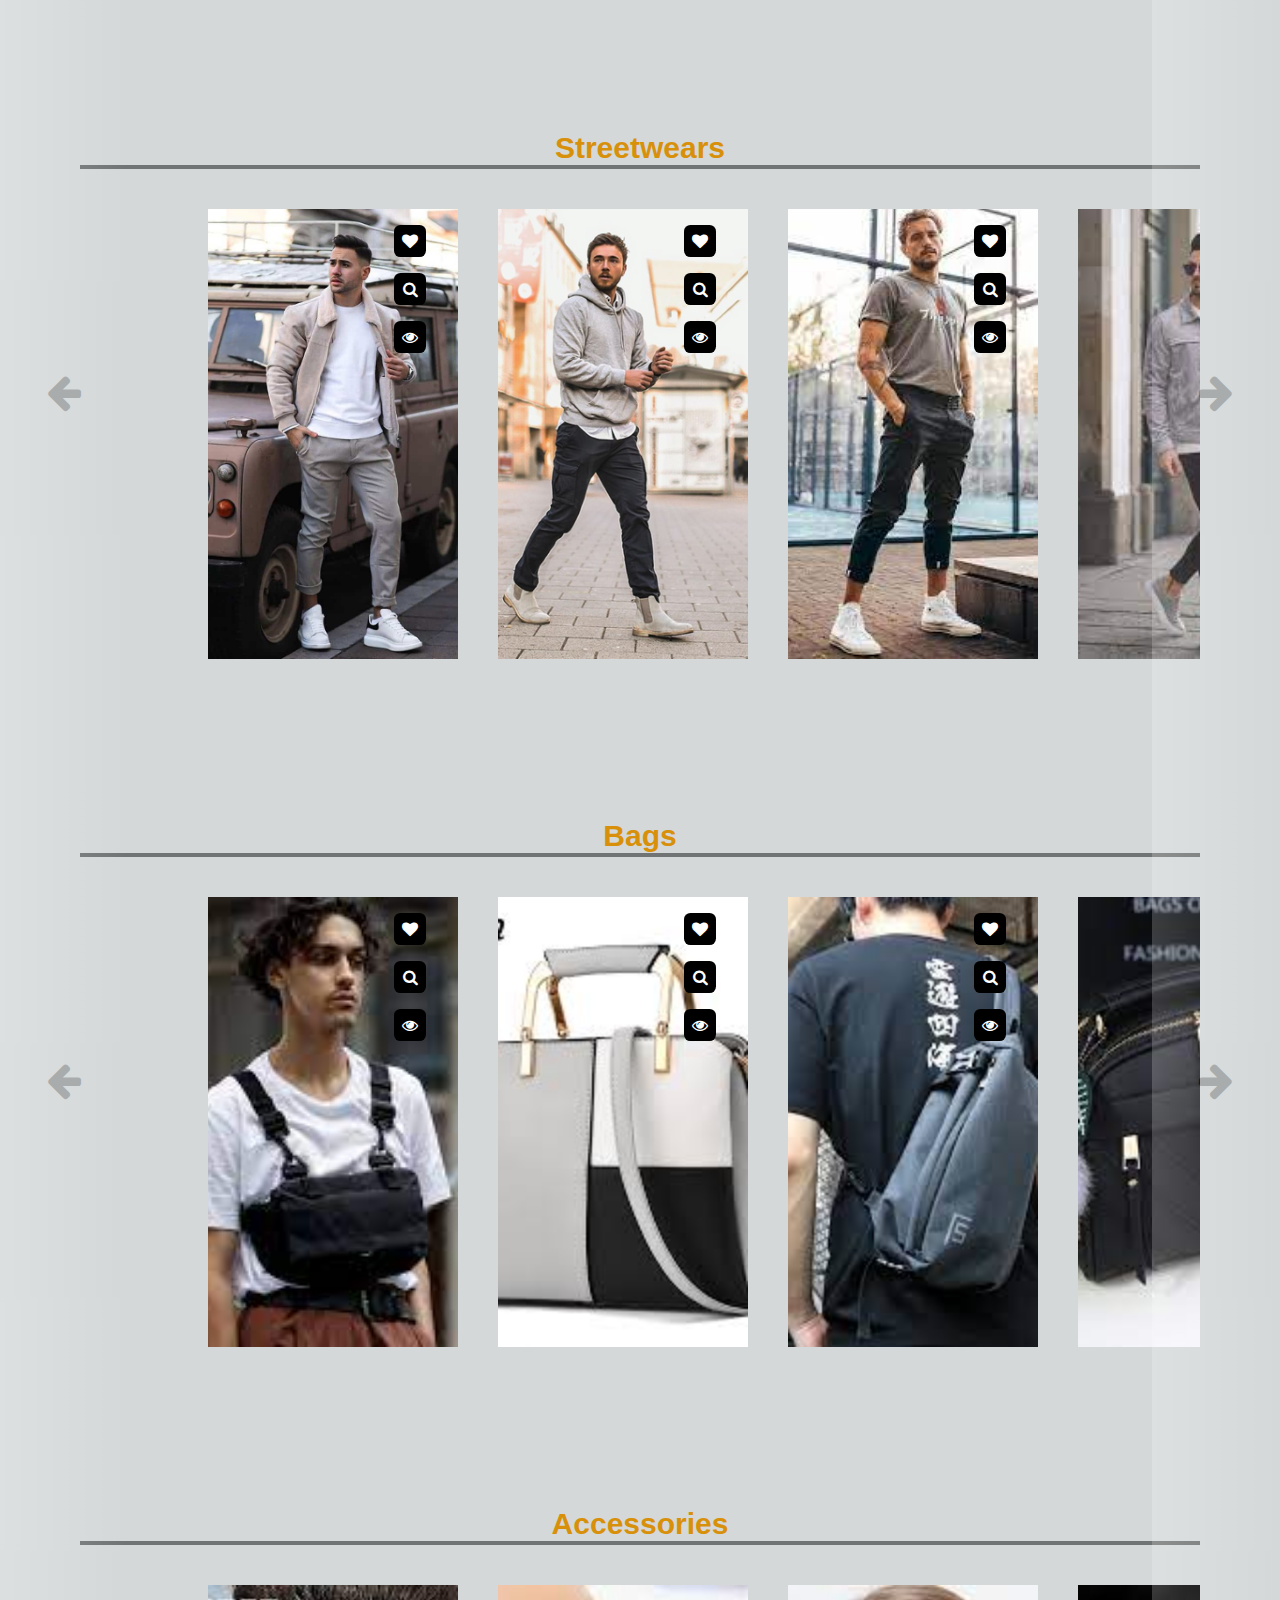
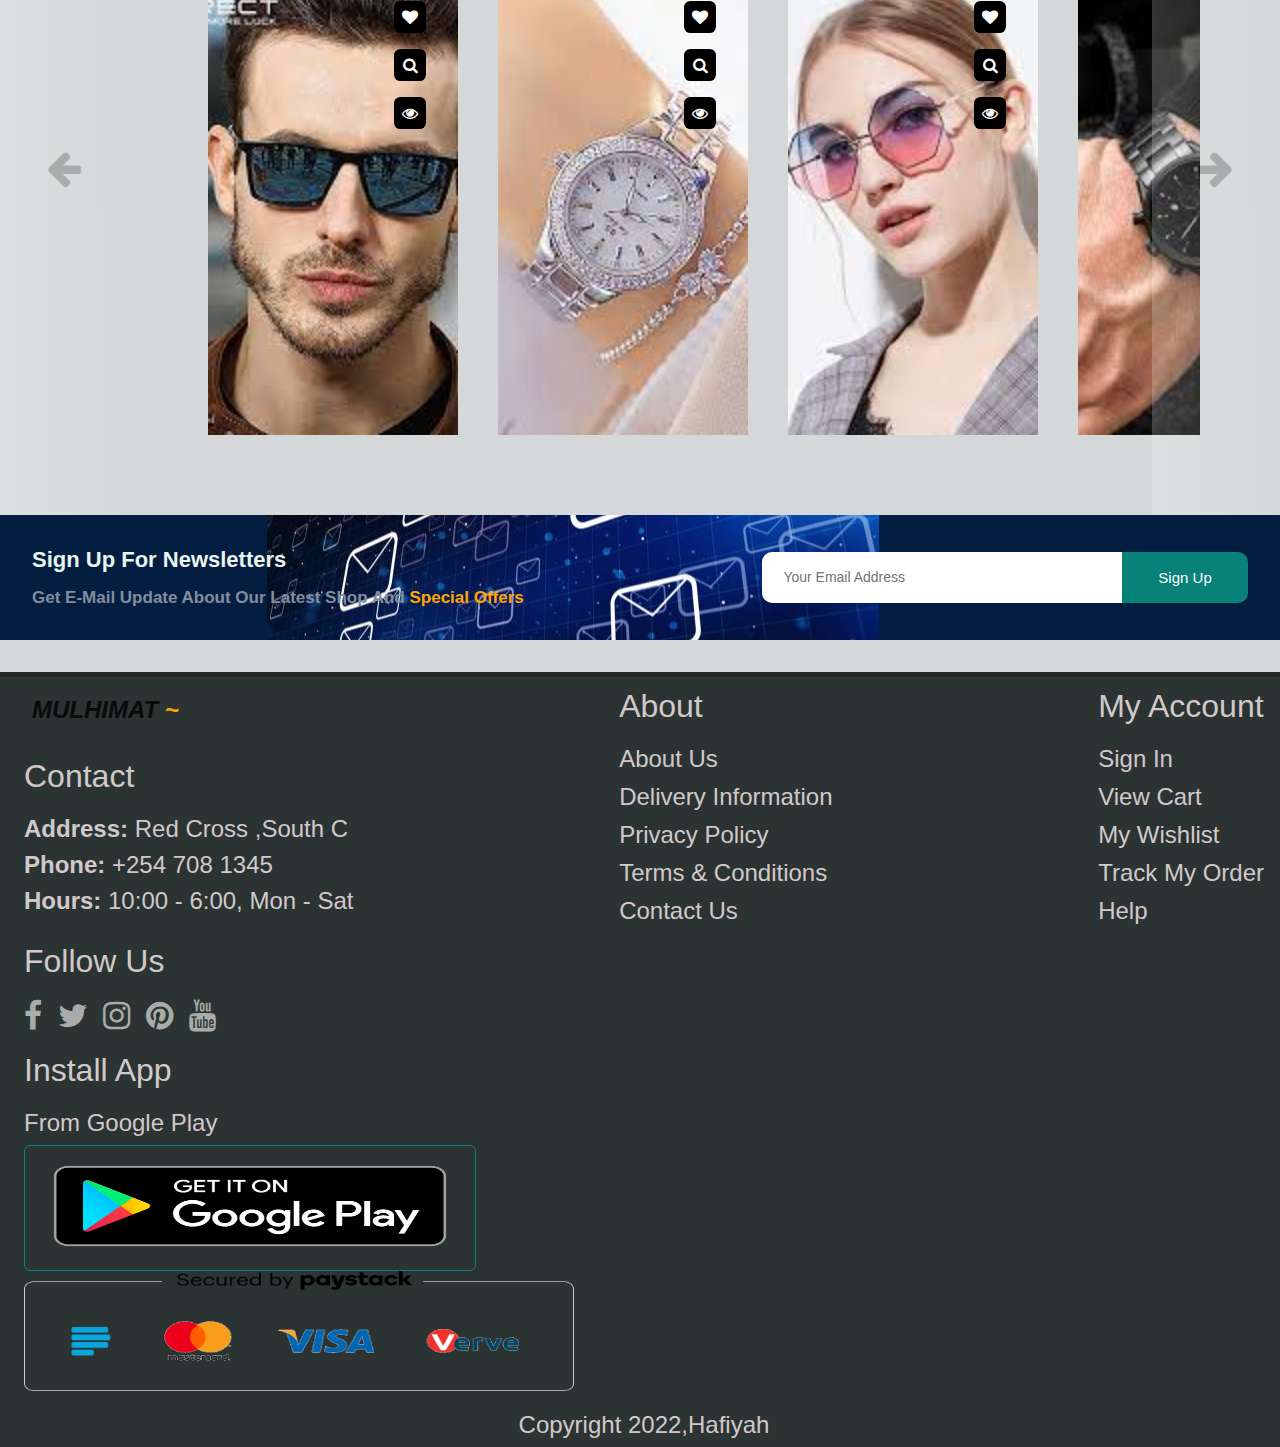
<file: products.html>
<!DOCTYPE html>
<html lang="en">
<head>
    <meta charset="UTF-8">
    <meta http-equiv="X-UA-Compatible" content="IE=edge">
    <meta name="viewport" content="width=device-width, initial-scale=1.0">
    <title>Mulhimat - the best online store</title>
    <link rel="stylesheet" href="https://cdnjs.cloudflare.com/ajax/libs/font-awesome/4.7.0/css/font-awesome.min.css">
    <link rel="stylesheet" href="products.css">
    <link rel="stylesheet" href="index.css">
</head>
<body>
    <!-- top bar / nav bar  -->
    <nav class="navbar">
        <div class="nav">
            <a href="" class="brand-logo">Mulhimat <span> ~ </span></a>
            <div class="nav-items">
                <div class="search">
                    <input type="text" class="search-box" placeholder="search product">
                    <button class="search-btn">search</button>
                </div>
                <div class="menu">
                    <div id="theme-toggler" class="fa fa-moon-o"></div>
                    <a href="" class="fa fa-user"></a>
                    <a href="" class="fa fa-heart"></a>
                    <a href="" class="fa fa-shopping-cart"></a>
                </div>
            </div>
        </div>
        <ul class="links-container">
            <li class="list-item"><a href="index.html" class="link">Home</a></li>
            <li class="list-item"><a href="products.html" class="link">Products</a></li>
            <li class="list-item"><a href="features.html" class="link">Features</a></li>
            <li class="list-item"><a href="blog.html" class="link">Blog</a></li>
            <li class="list-item"><a href="review.html" class="link">Reviews</a></li>
        </ul>
    </nav>


<!-- product info element  -->
<section class="product-details">
    <div class="image-slider">
        <div class="product-images">
            <img src="images/frontDr.jpg" alt="" class="active">
            <img src="images/frontD.jpeg" alt="" class="active">
            <img src="images/FrontDress.jpeg" alt="" class="active">
            <img src="images/FrontDres.jpeg" alt="" class="active">
        </div>
    </div>
    <div class="details">
        <h2 class="product-brand">Blue evening</h2>
        <p class="short-des">An evening gown for any type of party</p>
        <span class="product-price">Ksh 7,000</span>
        <span class="product-actual-price">Ksh 9,000</span>
        <span class="product-discount">( 20% Off )</span>

        <p class="produc-sub-heading">Select size</p>
        <input type="radio" name="size" value="s" checked hidden id="s-size">
        <label for="s-size" class="size-radio-btn check">s</label>
        <input type="radio" name="size" value="m" hidden id="m-size">
        <label for="m-size" class="size-radio-btn">m</label>
        <input type="radio" name="size" value="l" hidden id="l-size">
        <label for="l-size" class="size-radio-btn">l</label>
        <input type="radio" name="size" value="xl" hidden id="xl-size">
        <label for="xl-size" class="size-radio-btn">xl</label>
        <input type="radio" name="size" value="xxl" hidden id="xxl-size">
        <label for="xxl-size" class="size-radio-btn">xxl</label>
        <input type="radio" name="size" value="xxxl" hidden id="xxxl-size">
        <label for="xxxl-size" class="size-radio-btn">xxxl</label>

        <br>
        <button class="btn-cart-btn">Add to Cart</button>
        <button class="btn">Add to wishlist</button>


    </div>
</section>

<!-- Detail discription  -->
<section class="detai-des">
    <h2 class="heading">Description</h2>
    <p class="des">Lorem ipsum dolor sit amet, consectetur adipisicing elit. Labore impedit nobis explicabo suscipit voluptate corrupti maiores inventore libero, aliquid ut dolorum quam at nesciunt aut, non quaerat assumenda! Delectus, fuga.Lorem ipsum dolor sit amet, consectetur adipisicing elit. Labore impedit nobis explicabo suscipit voluptate corrupti maiores inventore libero, aliquid ut dolorum quam at nesciunt aut, non quaerat assumenda! Delectus, fuga.Lorem ipsum dolor sit amet, consectetur adipisicing elit. Labore impedit nobis explicabo suscipit voluptate corrupti maiores inventore libero, aliquid ut dolorum quam at nesciunt aut, non quaerat assumenda! Delectus, fuga.Lorem ipsum dolor sit amet, consectetur adipisicing elit. Labore impedit nobis explicabo suscipit voluptate corrupti maiores inventore libero, aliquid ut dolorum quam at nesciunt aut, non quaerat assumenda! Delectus, fuga.Lorem ipsum dolor sit amet, consectetur adipisicing elit. Labore impedit nobis explicabo suscipit voluptate corrupti maiores inventore libero, aliquid ut dolorum quam at nesciunt aut, non quaerat assumenda! Delectus, fuga.</p>
    
</section>


<!-- product sections  -->
<section class="product">
    <h2 class="product-category"> <span> <strong>Abaya's</strong></span></h2>
    <button class="pre-btn"><i class="fa fa-arrow-right" aria-hidden="true"></i></button>
    <button class="nxt-btn"><i class="fa fa-arrow-left" aria-hidden="true"></i></button>

    <div class="product-container">
        <div class="product-card">
            <div class="product-image">
                <div class="icon">
                    <a href="" class="fa fa-heart"></a>
                    <a href="" class="fa fa-search"></a>
                    <a href="" class="fa fa-eye"></a>
                </div>
                <img src="images/abaya2.jpg" alt="" class="product-thumb">
                <button class="card-btn">Add to wishlist</button>
            </div>
            <div class="product-info">
                <div class="stars">
                    <i class="fa fa-star"></i>
                    <i class="fa fa-star"></i>
                    <i class="fa fa-star"></i>
                    <i class="fa fa-star"></i>
                    <i class="fa fa-star"></i>
                    <span>( 250 reviews ) </span>
                </div>
                <h2 class="product-brand">brand</h2>
                <p class="short-des">Blue , Grey & Black....</p>
                <span class="price">Ksh 5,800 </span>
            </div>
        </div>
        <div class="product-card">
            <div class="product-image">
                <div class="icon">
                    <a href="" class="fa fa-heart"></a>
                    <a href="" class="fa fa-search"></a>
                    <a href="" class="fa fa-eye"></a>
                </div>
                <img src="images/abaya1.jpg" alt="" class="product-thumb">
                <button class="card-btn">Add to wishlist</button>
            </div>
            <div class="product-info">
                <div class="stars">
                    <i class="fa fa-star"></i>
                    <i class="fa fa-star"></i>
                    <i class="fa fa-star"></i>
                    <i class="fa fa-star"></i>
                    <i class="fa fa-star"></i>
                    <span>( 270 reviews ) </span>
                </div>
                <h2 class="product-brand">brand</h2>
                <p class="short-des">Light Brown....</p>
                <span class="price">Ksh 6,500 
            </span>
            </div>
        </div>
        <div class="product-card">
            <div class="product-image">
                <div class="icon">
                    <a href="" class="fa fa-heart"></a>
                    <a href="" class="fa fa-search"></a>
                    <a href="" class="fa fa-eye"></a>
                </div>
                <img src="images/abaya4.jpg" alt="" class="product-thumb">
                <button class="card-btn">Add to wishlist</button>
            </div>
            <div class="product-info">
                <div class="stars">
                    <i class="fa fa-star"></i>
                    <i class="fa fa-star"></i>
                    <i class="fa fa-star"></i>
                    <i class="fa fa-star"></i>
                    <i class="fa fa-star"></i>
                    <span>( 290 reviews ) </span>
                </div>
                <h2 class="product-brand">brand</h2>
                <p class="short-des">Blue , White and Cream....</p>
                <span class="price">Ksh 7,800 
            </span>
            </div>
        </div>
        <div class="product-card">
            <div class="product-image">
                <div class="icon">
                    <a href="" class="fa fa-heart"></a>
                    <a href="" class="fa fa-search"></a>
                    <a href="" class="fa fa-eye"></a>
                </div>
                <img src="images/abaya6.jpg" alt="" class="product-thumb">
                <button class="card-btn">Add to wishlist</button>
            </div>
            <div class="product-info">
                <div class="stars">
                    <i class="fa fa-star"></i>
                    <i class="fa fa-star"></i>
                    <i class="fa fa-star"></i>
                    <i class="fa fa-star"></i>
                    <i class="fa fa-star"></i>
                    <span>( 260 reviews ) </span>
                </div>
                <h2 class="product-brand">brand</h2>
                <p class="short-des">Light Cream & Light Brown ....</p>
                <span class="price">Ksh 7,300 
            </span>
            </div>
        </div>
        <div class="product-card">
            <div class="product-image">
                <div class="icon">
                    <a href="" class="fa fa-heart"></a>
                    <a href="" class="fa fa-search"></a>
                    <a href="" class="fa fa-eye"></a>
                </div>
                <img src="images/abaya10.jpeg" alt="" class="product-thumb">
                <button class="card-btn">Add to wishlist</button>
            </div>
            <div class="product-info">
                <div class="stars">
                    <i class="fa fa-star"></i>
                    <i class="fa fa-star"></i>
                    <i class="fa fa-star"></i>
                    <i class="fa fa-star"></i>
                    <i class="fa fa-star"></i>
                    <span>( 240 reviews ) </span>
                </div>
                <h2 class="product-brand">brand</h2>
                <p class="short-des">Cream & White....</p>
                <span class="price">Ksh 7,000 
            </span>
            </div>
        </div>
        <div class="product-card">
            <div class="product-image">
                <div class="icon">
                    <a href="" class="fa fa-heart"></a>
                    <a href="" class="fa fa-search"></a>
                    <a href="" class="fa fa-eye"></a>
                </div>
                <img src="images/abaya11.jpg" alt="" class="product-thumb">
                <button class="card-btn">Add to wishlist</button>
            </div>
            <div class="product-info">
                <div class="stars">
                    <i class="fa fa-star"></i>
                    <i class="fa fa-star"></i>
                    <i class="fa fa-star"></i>
                    <i class="fa fa-star"></i>
                    <i class="fa fa-star"></i>
                    <span>( 230 reviews ) </span>
                </div>
                <h2 class="product-brand">brand</h2>
                <p class="short-des">Black and White....</p>
                <span class="price">Ksh 5,300 
            </span>
            </div>
        </div>
        <div class="product-card">
            <div class="product-image">
                <div class="icon">
                    <a href="" class="fa fa-heart"></a>
                    <a href="" class="fa fa-search"></a>
                    <a href="" class="fa fa-eye"></a>
                </div>
                <img src="images/abaya12.jpg" alt="" class="product-thumb">
                <button class="card-btn">Add to wishlist</button>
            </div>
            <div class="product-info">
                <div class="stars">
                    <i class="fa fa-star"></i>
                    <i class="fa fa-star"></i>
                    <i class="fa fa-star"></i>
                    <i class="fa fa-star"></i>
                    <i class="fa fa-star"></i>
                    <span>( 227 reviews ) </span>
                </div>
                <h2 class="product-brand">brand</h2>
                <p class="short-des">Open Black & Light Cream with Navy Blue ....</p>
                <span class="price">Ksh 6,600 
            </span>
            </div>
        </div>
        <div class="product-card">
            <div class="product-image">
                <div class="icon">
                    <a href="" class="fa fa-heart"></a>
                    <a href="" class="fa fa-search"></a>
                    <a href="" class="fa fa-eye"></a>
                </div>
                <img src="images/abaya13.jpg" alt="" class="product-thumb">
                <button class="card-btn">Add to wishlist</button>
            </div>
            <div class="product-info">
                <div class="stars">
                    <i class="fa fa-star"></i>
                    <i class="fa fa-star"></i>
                    <i class="fa fa-star"></i>
                    <i class="fa fa-star"></i>
                    <i class="fa fa-star"></i>
                    <span>( 220 reviews ) </span>
                </div>
                <h2 class="product-brand">brand</h2>
                <p class="short-des">Light Grey with Black....</p>
                <span class="price">Ksh 6,300 
            </span>
            </div>
        </div>
    </div>
</section>

<!-- another section for shirt products  -->
<section class="product">
    <h2 class="product-category"> <span> <strong>Shirts</strong></span></h2>
    <button class="pre-btn"><i class="fa fa-arrow-right" aria-hidden="true"></i></button>
    <button class="nxt-btn"><i class="fa fa-arrow-left" aria-hidden="true"></i></button>

    <div class="product-container">
        <div class="product-card">
            <div class="product-image">
                <div class="icon">
                    <a href="" class="fa fa-heart"></a>
                    <a href="" class="fa fa-search"></a>
                    <a href="" class="fa fa-eye"></a>
                </div>
                <img src="images/Shirt7.jpg" alt="" class="product-thumb">
                <button class="card-btn">Add to wishlist</button>
            </div>
            <div class="product-info">
                <div class="stars">
                    <i class="fa fa-star"></i>
                    <i class="fa fa-star"></i>
                    <i class="fa fa-star"></i>
                    <i class="fa fa-star"></i>
                    <i class="fa fa-star"></i>
                    <span>( 210 reviews ) </span>
                </div>
                <h2 class="product-brand">brand</h2>
                <p class="short-des">Cultural Shirt....</p>
                <span class="price">Ksh 3,800 
            </span>
            </div>
        </div>
        <div class="product-card">
            <div class="product-image">
                <div class="icon">
                    <a href="" class="fa fa-heart"></a>
                    <a href="" class="fa fa-search"></a>
                    <a href="" class="fa fa-eye"></a>
                </div>
                <img src="images/shirt.jpg" alt="" class="product-thumb">
                <button class="card-btn">Add to wishlist</button>
            </div>
            <div class="product-info">
                <div class="stars">
                    <i class="fa fa-star"></i>
                    <i class="fa fa-star"></i>
                    <i class="fa fa-star"></i>
                    <i class="fa fa-star"></i>
                    <i class="fa fa-star"></i>
                    <span>( 230 reviews ) </span>
                </div>
                <h2 class="product-brand">brand</h2>
                <p class="short-des">White Grey....</p>
                <span class="price">Ksh 2,500 
            </span>
            </div>
        </div>
        <div class="product-card">
            <div class="product-image">
                <div class="icon">
                    <a href="" class="fa fa-heart"></a>
                    <a href="" class="fa fa-search"></a>
                    <a href="" class="fa fa-eye"></a>
                </div>
                <img src="images/shirt6.jpg" alt="" class="product-thumb">
                <button class="card-btn">Add to wishlist</button>
            </div>
            <div class="product-info">
                <div class="stars">
                    <i class="fa fa-star"></i>
                    <i class="fa fa-star"></i>
                    <i class="fa fa-star"></i>
                    <i class="fa fa-star"></i>
                    <i class="fa fa-star"></i>
                    <span>( 235 reviews ) </span>
                </div>
                <h2 class="product-brand">brand</h2>
                <p class="short-des">Traditional....</p>
                <span class="price">Ksh 2,800 
            </span>
            </div>
        </div>
        <div class="product-card">
            <div class="product-image">
                <div class="icon">
                    <a href="" class="fa fa-heart"></a>
                    <a href="" class="fa fa-search"></a>
                    <a href="" class="fa fa-eye"></a>
                </div>
                <img src="images/shirt1.jpeg" alt="" class="product-thumb">
                <button class="card-btn">Add to wishlist</button>
            </div>
            <div class="product-info">
                <div class="stars">
                    <i class="fa fa-star"></i>
                    <i class="fa fa-star"></i>
                    <i class="fa fa-star"></i>
                    <i class="fa fa-star"></i>
                    <i class="fa fa-star"></i>
                    <span>( 225 reviews ) </span>
                </div>
                <h2 class="product-brand">brand</h2>
                <p class="short-des">White with small flowers ....</p>
                <span class="price">Ksh 1,800 
            </span>
            </div>
        </div>
        <div class="product-card">
            <div class="product-image">
                <div class="icon">
                    <a href="" class="fa fa-heart"></a>
                    <a href="" class="fa fa-search"></a>
                    <a href="" class="fa fa-eye"></a>
                </div>
                <img src="images/shirt2.jpeg" alt="" class="product-thumb">
                <button class="card-btn">Add to wishlist</button>
            </div>
            <div class="product-info">
                <div class="stars">
                    <i class="fa fa-star"></i>
                    <i class="fa fa-star"></i>
                    <i class="fa fa-star"></i>
                    <i class="fa fa-star"></i>
                    <i class="fa fa-star"></i>
                    <span>( 242 reviews ) </span>
                </div>
                <h2 class="product-brand">brand</h2>
                <p class="short-des">White....</p>
                <span class="price">Ksh 1,500 
            </span>
            </div>
        </div>
        <div class="product-card">
            <div class="product-image">
                <div class="icon">
                    <a href="" class="fa fa-heart"></a>
                    <a href="" class="fa fa-search"></a>
                    <a href="" class="fa fa-eye"></a>
                </div>
                <img src="images/shirt5.jpg" alt="" class="product-thumb">
                <button class="card-btn">Add to wishlist</button>
            </div>
            <div class="product-info">
                <div class="stars">
                    <i class="fa fa-star"></i>
                    <i class="fa fa-star"></i>
                    <i class="fa fa-star"></i>
                    <i class="fa fa-star"></i>
                    <i class="fa fa-star"></i>
                    <span>( 243 reviews ) </span>
                </div>
                <h2 class="product-brand">brand</h2>
                <p class="short-des">Black....</p>
                <span class="price">Ksh 3,300 
            </span>
            </div>
        </div>
        <div class="product-card">
            <div class="product-image">
                <div class="icon">
                    <a href="" class="fa fa-heart"></a>
                    <a href="" class="fa fa-search"></a>
                    <a href="" class="fa fa-eye"></a>
                </div>
                <img src="images/shirt3.jpeg" alt="" class="product-thumb">
                <button class="card-btn">Add to wishlist</button>
            </div>
            <div class="product-info">
                <div class="stars">
                    <i class="fa fa-star"></i>
                    <i class="fa fa-star"></i>
                    <i class="fa fa-star"></i>
                    <i class="fa fa-star"></i>
                    <i class="fa fa-star"></i>
                    <span>( 213 reviews ) </span>
                </div>
                <h2 class="product-brand">brand</h2>
                <p class="short-des">Green  ....</p>
                <span class="price">Ksh 2,600 
                    <!-- <span class="actual-price">Ksh ,900 </span> -->
            </span>
            </div>
        </div>
        <div class="product-card">
            <div class="product-image">
                <div class="icon">
                    <a href="" class="fa fa-heart"></a>
                    <a href="" class="fa fa-search"></a>
                    <a href="" class="fa fa-eye"></a>
                </div>
                <img src="images/shirt4.jpg" alt="" class="product-thumb">
                <button class="card-btn">Add to wishlist</button>
            </div>
            <div class="product-info">
                <div class="stars">
                    <i class="fa fa-star"></i>
                    <i class="fa fa-star"></i>
                    <i class="fa fa-star"></i>
                    <i class="fa fa-star"></i>
                    <i class="fa fa-star"></i>
                    <span>( 250 reviews ) </span>
                </div>
                <h2 class="product-brand">brand</h2>
                <p class="short-des">Blue....</p>
                <span class="price">Ksh 4,300 
            </span>
            </div>
        </div>
    </div>
</section>

<!-- another for long skirts  -->
<section class="product">
    <h2 class="product-category"> <span> <strong>Skirts</strong></span></h2>
    <button class="pre-btn"><i class="fa fa-arrow-right" aria-hidden="true"></i></button>
    <button class="nxt-btn"><i class="fa fa-arrow-left" aria-hidden="true"></i></button>

    <div class="product-container">
        <div class="product-card">
            <div class="product-image">
                <div class="icon">
                    <a href="" class="fa fa-heart"></a>
                    <a href="" class="fa fa-search"></a>
                    <a href="" class="fa fa-eye"></a>
                </div>
                <img src="images/skirt.jpeg" alt="" class="product-thumb">
                <button class="card-btn">Add to wishlist</button>
            </div>
            <div class="product-info">
                <div class="stars">
                    <i class="fa fa-star"></i>
                    <i class="fa fa-star"></i>
                    <i class="fa fa-star"></i>
                    <i class="fa fa-star"></i>
                    <i class="fa fa-star"></i>
                    <span>( 202 reviews ) </span>
                </div>
                <h2 class="product-brand">brand</h2>
                <p class="short-des">Light Brown....</p>
                <span class="price">Ksh 2,300 
            </span>
            </div>
        </div>
        <div class="product-card">
            <div class="product-image">
                <div class="icon">
                    <a href="" class="fa fa-heart"></a>
                    <a href="" class="fa fa-search"></a>
                    <a href="" class="fa fa-eye"></a>
                </div>
                <img src="images/skirt1.jpeg" alt="" class="product-thumb">
                <button class="card-btn">Add to wishlist</button>
            </div>
            <div class="product-info">
                <div class="stars">
                    <i class="fa fa-star"></i>
                    <i class="fa fa-star"></i>
                    <i class="fa fa-star"></i>
                    <i class="fa fa-star"></i>
                    <i class="fa fa-star"></i>
                    <span>( 204 reviews ) </span>
                </div>
                <h2 class="product-brand">brand</h2>
                <p class="short-des">Dark Pink....</p>
                <span class="price">Ksh 2,500 
            </span>
            </div>
        </div>
        <div class="product-card">
            <div class="product-image">
                <div class="icon">
                    <a href="" class="fa fa-heart"></a>
                    <a href="" class="fa fa-search"></a>
                    <a href="" class="fa fa-eye"></a>
                </div>
                <img src="images/skirt2.jpg" alt="" class="product-thumb">
                <button class="card-btn">Add to wishlist</button>
            </div>
            <div class="product-info">
                <div class="stars">
                    <i class="fa fa-star"></i>
                    <i class="fa fa-star"></i>
                    <i class="fa fa-star"></i>
                    <i class="fa fa-star"></i>
                    <i class="fa fa-star"></i>
                    <span>( 206 reviews ) </span>
                </div>
                <h2 class="product-brand">brand</h2>
                <p class="short-des">Black & White ....</p>
                <span class="price">Ksh 2,800 
            </span>
            </div>
        </div>
        <div class="product-card">
            <div class="product-image">
                <div class="icon">
                    <a href="" class="fa fa-heart"></a>
                    <a href="" class="fa fa-search"></a>
                    <a href="" class="fa fa-eye"></a>
                </div>
                <img src="images/skirt3.jpeg" alt="" class="product-thumb">
                <button class="card-btn">Add to wishlist</button>
            </div>
            <div class="product-info">
                <div class="stars">
                    <i class="fa fa-star"></i>
                    <i class="fa fa-star"></i>
                    <i class="fa fa-star"></i>
                    <i class="fa fa-star"></i>
                    <i class="fa fa-star"></i>
                    <span>( 208 reviews ) </span>
                </div>
                <h2 class="product-brand">brand</h2>
                <p class="short-des">Blue & White ....</p>
                <span class="price">Ksh 2,350 
            </span>
            </div>
        </div>
        <div class="product-card">
            <div class="product-image">
                <div class="icon">
                    <a href="" class="fa fa-heart"></a>
                    <a href="" class="fa fa-search"></a>
                    <a href="" class="fa fa-eye"></a>
                </div>
                <img src="images/skirt4.jpeg" alt="" class="product-thumb">
                <button class="card-btn">Add to wishlist</button>
            </div>
            <div class="product-info">
                <div class="stars">
                    <i class="fa fa-star"></i>
                    <i class="fa fa-star"></i>
                    <i class="fa fa-star"></i>
                    <i class="fa fa-star"></i>
                    <i class="fa fa-star"></i>
                    <span>( 210 reviews ) </span>
                </div>
                <h2 class="product-brand">brand</h2>
                <p class="short-des">Brown....</p>
                <span class="price">Ksh 1,900 
            </span>
            </div>
        </div>
        <div class="product-card">
            <div class="product-image">
                <div class="icon">
                    <a href="" class="fa fa-heart"></a>
                    <a href="" class="fa fa-search"></a>
                    <a href="" class="fa fa-eye"></a>
                </div>
                <img src="images/skirt5.jpg" alt="" class="product-thumb">
                <button class="card-btn">Add to wishlist</button>
            </div>
            <div class="product-info">
                <div class="stars">
                    <i class="fa fa-star"></i>
                    <i class="fa fa-star"></i>
                    <i class="fa fa-star"></i>
                    <i class="fa fa-star"></i>
                    <i class="fa fa-star"></i>
                    <span>( 212 reviews ) </span>
                </div>
                <h2 class="product-brand">brand</h2>
                <p class="short-des">Black & White....</p>
                <span class="price">Ksh 2,400 
            </span>
            </div>
        </div>
        <div class="product-card">
            <div class="product-image">
                <div class="icon">
                    <a href="" class="fa fa-heart"></a>
                    <a href="" class="fa fa-search"></a>
                    <a href="" class="fa fa-eye"></a>
                </div>
                <img src="images/skirt6.png" alt="" class="product-thumb">
                <button class="card-btn">Add to wishlist</button>
            </div>
            <div class="product-info">
                <div class="stars">
                    <i class="fa fa-star"></i>
                    <i class="fa fa-star"></i>
                    <i class="fa fa-star"></i>
                    <i class="fa fa-star"></i>
                    <i class="fa fa-star"></i>
                    <span>( 214 reviews ) </span>
                </div>
                <h2 class="product-brand">brand</h2>
                <p class="short-des">Grey ....</p>
                <span class="price">Ksh 2,600 
            </span>
            </div>
        </div>
        <div class="product-card">
            <div class="product-image">
                <div class="icon">
                    <a href="" class="fa fa-heart"></a>
                    <a href="" class="fa fa-search"></a>
                    <a href="" class="fa fa-eye"></a>
                </div>
                <img src="images/skirt7.jpg" alt="" class="product-thumb">
                <button class="card-btn">Add to wishlist</button>
            </div>
            <div class="product-info">
                <div class="stars">
                    <i class="fa fa-star"></i>
                    <i class="fa fa-star"></i>
                    <i class="fa fa-star"></i>
                    <i class="fa fa-star"></i>
                    <i class="fa fa-star"></i>
                    <span>( 216 reviews ) </span>
                </div>
                <h2 class="product-brand">brand</h2>
                <p class="short-des">Light Brown....</p>
                <span class="price">Ksh 6,300 
            </span>
            </div>
        </div>
    </div>
</section>

<!-- this section will be for suits  -->
<section class="product">
    <h2 class="product-category"> <span> <strong>Suits</strong></span></h2>
    <button class="pre-btn"><i class="fa fa-arrow-right" aria-hidden="true"></i></button>
    <button class="nxt-btn"><i class="fa fa-arrow-left" aria-hidden="true"></i></button>

    <div class="product-container">
        <div class="product-card">
            <div class="product-image">
                <div class="icon">
                    <a href="" class="fa fa-heart"></a>
                    <a href="" class="fa fa-search"></a>
                    <a href="" class="fa fa-eye"></a>
                </div>
                <img src="images/suite.jpg" alt="" class="product-thumb">
                <button class="card-btn">Add to wishlist</button>
            </div>
            <div class="product-info">
                <div class="stars">
                    <i class="fa fa-star"></i>
                    <i class="fa fa-star"></i>
                    <i class="fa fa-star"></i>
                    <i class="fa fa-star"></i>
                    <i class="fa fa-star"></i>
                    <span>( 212 reviews ) </span>
                </div>
                <h2 class="product-brand">brand</h2>
                <p class="short-des">Light Blue & Dark Blue....</p>
                <span class="price">Ksh 12,300 
            </span>
            </div>
        </div>
        <div class="product-card">
            <div class="product-image">
                <div class="icon">
                    <a href="" class="fa fa-heart"></a>
                    <a href="" class="fa fa-search"></a>
                    <a href="" class="fa fa-eye"></a>
                </div>
                <img src="images/suite1.jpg" alt="" class="product-thumb">
                <button class="card-btn">Add to wishlist</button>
            </div>
            <div class="product-info">
                <div class="stars">
                    <i class="fa fa-star"></i>
                    <i class="fa fa-star"></i>
                    <i class="fa fa-star"></i>
                    <i class="fa fa-star"></i>
                    <i class="fa fa-star"></i>
                    <span>( 214 reviews ) </span>
                </div>
                <h2 class="product-brand">brand</h2>
                <p class="short-des">Light Grey....</p>
                <span class="price">Ksh 12,500 
            </span>
            </div>
        </div>
        <div class="product-card">
            <div class="product-image">
                <div class="icon">
                    <a href="" class="fa fa-heart"></a>
                    <a href="" class="fa fa-search"></a>
                    <a href="" class="fa fa-eye"></a>
                </div>
                <img src="images/suite2.jpg" alt="" class="product-thumb">
                <button class="card-btn">Add to wishlist</button>
            </div>
            <div class="product-info">
                <div class="stars">
                    <i class="fa fa-star"></i>
                    <i class="fa fa-star"></i>
                    <i class="fa fa-star"></i>
                    <i class="fa fa-star"></i>
                    <i class="fa fa-star"></i>
                    <span>( 216 reviews ) </span>
                </div>
                <h2 class="product-brand">brand</h2>
                <p class="short-des">Cream ....</p>
                <span class="price">Ksh 12,800 
            </span>
            </div>
        </div>
        <div class="product-card">
            <div class="product-image">
                <div class="icon">
                    <a href="" class="fa fa-heart"></a>
                    <a href="" class="fa fa-search"></a>
                    <a href="" class="fa fa-eye"></a>
                </div>
                <img src="images/suite3.jpg" alt="" class="product-thumb">
                <button class="card-btn">Add to wishlist</button>
            </div>
            <div class="product-info">
                <div class="stars">
                    <i class="fa fa-star"></i>
                    <i class="fa fa-star"></i>
                    <i class="fa fa-star"></i>
                    <i class="fa fa-star"></i>
                    <i class="fa fa-star"></i>
                    <span>( 218 reviews ) </span>
                </div>
                <h2 class="product-brand">brand</h2>
                <p class="short-des">Cream With White stripes ....</p>
                <span class="price">Ksh 12,350 
            </span>
            </div>
        </div>
        <div class="product-card">
            <div class="product-image">
                <div class="icon">
                    <a href="" class="fa fa-heart"></a>
                    <a href="" class="fa fa-search"></a>
                    <a href="" class="fa fa-eye"></a>
                </div>
                <img src="images/suite4.jpg" alt="" class="product-thumb">
                <button class="card-btn">Add to wishlist</button>
            </div>
            <div class="product-info">
                <div class="stars">
                    <i class="fa fa-star"></i>
                    <i class="fa fa-star"></i>
                    <i class="fa fa-star"></i>
                    <i class="fa fa-star"></i>
                    <i class="fa fa-star"></i>
                    <span>( 220 reviews ) </span>
                </div>
                <h2 class="product-brand">brand</h2>
                <p class="short-des">Navy Blue....</p>
                <span class="price">Ksh 13,900 
            </span>
            </div>
        </div>
        <div class="product-card">
            <div class="product-image">
                <div class="icon">
                    <a href="" class="fa fa-heart"></a>
                    <a href="" class="fa fa-search"></a>
                    <a href="" class="fa fa-eye"></a>
                </div>
                <img src="images/suite5.jpg" alt="" class="product-thumb">
                <button class="card-btn">Add to wishlist</button>
            </div>
            <div class="product-info">
                <div class="stars">
                    <i class="fa fa-star"></i>
                    <i class="fa fa-star"></i>
                    <i class="fa fa-star"></i>
                    <i class="fa fa-star"></i>
                    <i class="fa fa-star"></i>
                    <span>( 222 reviews ) </span>
                </div>
                <h2 class="product-brand">brand</h2>
                <p class="short-des">Light Cream....</p>
                <span class="price">Ksh 11,400 
            </span>
            </div>
        </div>
        <div class="product-card">
            <div class="product-image">
                <div class="icon">
                    <a href="" class="fa fa-heart"></a>
                    <a href="" class="fa fa-search"></a>
                    <a href="" class="fa fa-eye"></a>
                </div>
                <img src="images/suite6.jpg" alt="" class="product-thumb">
                <button class="card-btn">Add to wishlist</button>
            </div>
            <div class="product-info">
                <div class="stars">
                    <i class="fa fa-star"></i>
                    <i class="fa fa-star"></i>
                    <i class="fa fa-star"></i>
                    <i class="fa fa-star"></i>
                    <i class="fa fa-star"></i>
                    <span>( 224 reviews ) </span>
                </div>
                <h2 class="product-brand">brand</h2>
                <p class="short-des">Dusty Green ....</p>
                <span class="price">Ksh 11,600 
            </span>
            </div>
        </div>
        <div class="product-card">
            <div class="product-image">
                <div class="icon">
                    <a href="" class="fa fa-heart"></a>
                    <a href="" class="fa fa-search"></a>
                    <a href="" class="fa fa-eye"></a>
                </div>
                <img src="images/suite7.jpg" alt="" class="product-thumb">
                <button class="card-btn">Add to wishlist</button>
            </div>
            <div class="product-info">
                <div class="stars">
                    <i class="fa fa-star"></i>
                    <i class="fa fa-star"></i>
                    <i class="fa fa-star"></i>
                    <i class="fa fa-star"></i>
                    <i class="fa fa-star"></i>
                    <span>( 226 reviews ) </span>
                </div>
                <h2 class="product-brand">brand</h2>
                <p class="short-des">Blue with White stripes....</p>
                <span class="price">Ksh 13,300 
            </span>
            </div>
        </div>
    </div>
</section>

<!-- this section will be on long dresses  -->
<section class="product">
    <h2 class="product-category"> <span> <strong>Long Dresses</strong></span></h2>
    <button class="pre-btn"><i class="fa fa-arrow-right" aria-hidden="true"></i></button>
    <button class="nxt-btn"><i class="fa fa-arrow-left" aria-hidden="true"></i></button>

    <div class="product-container">
        <div class="product-card">
            <div class="product-image">
                <div class="icon">
                    <a href="" class="fa fa-heart"></a>
                    <a href="" class="fa fa-search"></a>
                    <a href="" class="fa fa-eye"></a>
                </div>
                <img src="images/longD.jpeg" alt="" class="product-thumb">
                <button class="card-btn">Add to wishlist</button>
            </div>
            <div class="product-info">
                <div class="stars">
                    <i class="fa fa-star"></i>
                    <i class="fa fa-star"></i>
                    <i class="fa fa-star"></i>
                    <i class="fa fa-star"></i>
                    <i class="fa fa-star"></i>
                    <span>( 222 reviews ) </span>
                </div>
                <h2 class="product-brand">brand</h2>
                <p class="short-des">Sleeveless Blue....</p>
                <span class="price">Ksh 4,300 
            </span>
            </div>
        </div>
        <div class="product-card">
            <div class="product-image">
                <div class="icon">
                    <a href="" class="fa fa-heart"></a>
                    <a href="" class="fa fa-search"></a>
                    <a href="" class="fa fa-eye"></a>
                </div>
                <img src="images/longD1.jpg" alt="" class="product-thumb">
                <button class="card-btn">Add to wishlist</button>
            </div>
            <div class="product-info">
                <div class="stars">
                    <i class="fa fa-star"></i>
                    <i class="fa fa-star"></i>
                    <i class="fa fa-star"></i>
                    <i class="fa fa-star"></i>
                    <i class="fa fa-star"></i>
                    <span>( 224 reviews ) </span>
                </div>
                <h2 class="product-brand">brand</h2>
                <p class="short-des">White Cream....</p>
                <span class="price">Ksh 4,500 
            </span>
            </div>
        </div>
        <div class="product-card">
            <div class="product-image">
                <div class="icon">
                    <a href="" class="fa fa-heart"></a>
                    <a href="" class="fa fa-search"></a>
                    <a href="" class="fa fa-eye"></a>
                </div>
                <img src="images/longD2.jpeg" alt="" class="product-thumb">
                <button class="card-btn">Add to wishlist</button>
            </div>
            <div class="product-info">
                <div class="stars">
                    <i class="fa fa-star"></i>
                    <i class="fa fa-star"></i>
                    <i class="fa fa-star"></i>
                    <i class="fa fa-star"></i>
                    <i class="fa fa-star"></i>
                    <span>( 226 reviews ) </span>
                </div>
                <h2 class="product-brand">brand</h2>
                <p class="short-des">Purple ....</p>
                <span class="price">Ksh 3,800 
            </span>
            </div>
        </div>
        <div class="product-card">
            <div class="product-image">
                <div class="icon">
                    <a href="" class="fa fa-heart"></a>
                    <a href="" class="fa fa-search"></a>
                    <a href="" class="fa fa-eye"></a>
                </div>
                <img src="images/longD3.jpg" alt="" class="product-thumb">
                <button class="card-btn">Add to wishlist</button>
            </div>
            <div class="product-info">
                <div class="stars">
                    <i class="fa fa-star"></i>
                    <i class="fa fa-star"></i>
                    <i class="fa fa-star"></i>
                    <i class="fa fa-star"></i>
                    <i class="fa fa-star"></i>
                    <span>( 228 reviews ) </span>
                </div>
                <h2 class="product-brand">brand</h2>
                <p class="short-des">Cream ....</p>
                <span class="price">Ksh 3,350 
            </span>
            </div>
        </div>
        <div class="product-card">
            <div class="product-image">
                <div class="icon">
                    <a href="" class="fa fa-heart"></a>
                    <a href="" class="fa fa-search"></a>
                    <a href="" class="fa fa-eye"></a>
                </div>
                <img src="images/longD4.jpg" alt="" class="product-thumb">
                <button class="card-btn">Add to wishlist</button>
            </div>
            <div class="product-info">
                <div class="stars">
                    <i class="fa fa-star"></i>
                    <i class="fa fa-star"></i>
                    <i class="fa fa-star"></i>
                    <i class="fa fa-star"></i>
                    <i class="fa fa-star"></i>
                    <span>( 230 reviews ) </span>
                </div>
                <h2 class="product-brand">brand</h2>
                <p class="short-des">White....</p>
                <span class="price">Ksh 3,900 
            </span>
            </div>
        </div>
        <div class="product-card">
            <div class="product-image">
                <div class="icon">
                    <a href="" class="fa fa-heart"></a>
                    <a href="" class="fa fa-search"></a>
                    <a href="" class="fa fa-eye"></a>
                </div>
                <img src="images/longD5.jpeg" alt="" class="product-thumb">
                <button class="card-btn">Add to wishlist</button>
            </div>
            <div class="product-info">
                <div class="stars">
                    <i class="fa fa-star"></i>
                    <i class="fa fa-star"></i>
                    <i class="fa fa-star"></i>
                    <i class="fa fa-star"></i>
                    <i class="fa fa-star"></i>
                    <span>( 232 reviews ) </span>
                </div>
                <h2 class="product-brand">brand</h2>
                <p class="short-des">Blue & Pink....</p>
                <span class="price">Ksh 3,400 
            </span>
            </div>
        </div>
        <div class="product-card">
            <div class="product-image">
                <div class="icon">
                    <a href="" class="fa fa-heart"></a>
                    <a href="" class="fa fa-search"></a>
                    <a href="" class="fa fa-eye"></a>
                </div>
                <img src="images/longD6.jpeg" alt="" class="product-thumb">
                <button class="card-btn">Add to wishlist</button>
            </div>
            <div class="product-info">
                <div class="stars">
                    <i class="fa fa-star"></i>
                    <i class="fa fa-star"></i>
                    <i class="fa fa-star"></i>
                    <i class="fa fa-star"></i>
                    <i class="fa fa-star"></i>
                    <span>( 234 reviews ) </span>
                </div>
                <h2 class="product-brand">brand</h2>
                <p class="short-des">Baby Blue ....</p>
                <span class="price">Ksh 3,600 
            </span>
            </div>
        </div>
        <div class="product-card">
            <div class="product-image">
                <div class="icon">
                    <a href="" class="fa fa-heart"></a>
                    <a href="" class="fa fa-search"></a>
                    <a href="" class="fa fa-eye"></a>
                </div>
                <img src="images/longD7.jpeg" alt="" class="product-thumb">
                <button class="card-btn">Add to wishlist</button>
            </div>
            <div class="product-info">
                <div class="stars">
                    <i class="fa fa-star"></i>
                    <i class="fa fa-star"></i>
                    <i class="fa fa-star"></i>
                    <i class="fa fa-star"></i>
                    <i class="fa fa-star"></i>
                    <span>( 236 reviews ) </span>
                </div>
                <h2 class="product-brand">brand</h2>
                <p class="short-des">All mixed....</p>
                <span class="price">Ksh 3,300 
            </span>
            </div>
        </div>
    </div>
</section>

<!-- this will be on streetwaers -->
<section class="product">
    <h2 class="product-category"> <span> <strong>Streetwears</strong></span></h2>
    <button class="pre-btn"><i class="fa fa-arrow-right" aria-hidden="true"></i></button>
    <button class="nxt-btn"><i class="fa fa-arrow-left" aria-hidden="true"></i></button>

    <div class="product-container">
        <div class="product-card">
            <div class="product-image">
                <div class="icon">
                    <a href="" class="fa fa-heart"></a>
                    <a href="" class="fa fa-search"></a>
                    <a href="" class="fa fa-eye"></a>
                </div>
                <img src="images/streetwear.jpg" alt="" class="product-thumb">
                <button class="card-btn">Add to wishlist</button>
            </div>
            <div class="product-info">
                <div class="stars">
                    <i class="fa fa-star"></i>
                    <i class="fa fa-star"></i>
                    <i class="fa fa-star"></i>
                    <i class="fa fa-star"></i>
                    <i class="fa fa-star"></i>
                    <span>( 232 reviews ) </span>
                </div>
                <h2 class="product-brand">brand</h2>
                <p class="short-des">Light Grey & White....</p>
                <span class="price">Ksh 7,300 
            </span>
            </div>
        </div>
        <div class="product-card">
            <div class="product-image">
                <div class="icon">
                    <a href="" class="fa fa-heart"></a>
                    <a href="" class="fa fa-search"></a>
                    <a href="" class="fa fa-eye"></a>
                </div>
                <img src="images/streetwear1.png" alt="" class="product-thumb">
                <button class="card-btn">Add to wishlist</button>
            </div>
            <div class="product-info">
                <div class="stars">
                    <i class="fa fa-star"></i>
                    <i class="fa fa-star"></i>
                    <i class="fa fa-star"></i>
                    <i class="fa fa-star"></i>
                    <i class="fa fa-star"></i>
                    <span>( 234 reviews ) </span>
                </div>
                <h2 class="product-brand">brand</h2>
                <p class="short-des">Black & Light Grey....</p>
                <span class="price">Ksh 7,500 
            </span>
            </div>
        </div>
        <div class="product-card">
            <div class="product-image">
                <div class="icon">
                    <a href="" class="fa fa-heart"></a>
                    <a href="" class="fa fa-search"></a>
                    <a href="" class="fa fa-eye"></a>
                </div>
                <img src="images/streetwear2.jpeg" alt="" class="product-thumb">
                <button class="card-btn">Add to wishlist</button>
            </div>
            <div class="product-info">
                <div class="stars">
                    <i class="fa fa-star"></i>
                    <i class="fa fa-star"></i>
                    <i class="fa fa-star"></i>
                    <i class="fa fa-star"></i>
                    <i class="fa fa-star"></i>
                    <span>( 236 reviews ) </span>
                </div>
                <h2 class="product-brand">brand</h2>
                <p class="short-des">Black ....</p>
                <span class="price">Ksh 7,800 
            </span>
            </div>
        </div>
        <div class="product-card">
            <div class="product-image">
                <div class="icon">
                    <a href="" class="fa fa-heart"></a>
                    <a href="" class="fa fa-search"></a>
                    <a href="" class="fa fa-eye"></a>
                </div>
                <img src="images/streetwear3.jpeg" alt="" class="product-thumb">
                <button class="card-btn">Add to wishlist</button>
            </div>
            <div class="product-info">
                <div class="stars">
                    <i class="fa fa-star"></i>
                    <i class="fa fa-star"></i>
                    <i class="fa fa-star"></i>
                    <i class="fa fa-star"></i>
                    <i class="fa fa-star"></i>
                    <span>( 238 reviews ) </span>
                </div>
                <h2 class="product-brand">brand</h2>
                <p class="short-des">White & Grey ....</p>
                <span class="price">Ksh 8,350 
            </span>
            </div>
        </div>
        <div class="product-card">
            <div class="product-image">
                <div class="icon">
                    <a href="" class="fa fa-heart"></a>
                    <a href="" class="fa fa-search"></a>
                    <a href="" class="fa fa-eye"></a>
                </div>
                <img src="images/streetwear4.jpeg" alt="" class="product-thumb">
                <button class="card-btn">Add to wishlist</button>
            </div>
            <div class="product-info">
                <div class="stars">
                    <i class="fa fa-star"></i>
                    <i class="fa fa-star"></i>
                    <i class="fa fa-star"></i>
                    <i class="fa fa-star"></i>
                    <i class="fa fa-star"></i>
                    <span>( 240 reviews ) </span>
                </div>
                <h2 class="product-brand">brand</h2>
                <p class="short-des">All Black....</p>
                <span class="price">Ksh 9,900 
            </span>
            </div>
        </div>
        <div class="product-card">
            <div class="product-image">
                <div class="icon">
                    <a href="" class="fa fa-heart"></a>
                    <a href="" class="fa fa-search"></a>
                    <a href="" class="fa fa-eye"></a>
                </div>
                <img src="images/streetwaer5.jpg" alt="" class="product-thumb">
                <button class="card-btn">Add to wishlist</button>
            </div>
            <div class="product-info">
                <div class="stars">
                    <i class="fa fa-star"></i>
                    <i class="fa fa-star"></i>
                    <i class="fa fa-star"></i>
                    <i class="fa fa-star"></i>
                    <i class="fa fa-star"></i>
                    <span>( 242 reviews ) </span>
                </div>
                <h2 class="product-brand">brand</h2>
                <p class="short-des">Grey White....</p>
                <span class="price">Ksh 9,400 
            </span>
            </div>
        </div>
        <div class="product-card">
            <div class="product-image">
                <div class="icon">
                    <a href="" class="fa fa-heart"></a>
                    <a href="" class="fa fa-search"></a>
                    <a href="" class="fa fa-eye"></a>
                </div>
                <img src="images/streetwear6.jpeg" alt="" class="product-thumb">
                <button class="card-btn">Add to wishlist</button>
            </div>
            <div class="product-info">
                <div class="stars">
                    <i class="fa fa-star"></i>
                    <i class="fa fa-star"></i>
                    <i class="fa fa-star"></i>
                    <i class="fa fa-star"></i>
                    <i class="fa fa-star"></i>
                    <span>( 245 reviews ) </span>
                </div>
                <h2 class="product-brand">brand</h2>
                <p class="short-des">Navy Blue, White & Grey ....</p>
                <span class="price">Ksh 3,600 
            </span>
            </div>
        </div>
        <div class="product-card">
            <div class="product-image">
                <div class="icon">
                    <a href="" class="fa fa-heart"></a>
                    <a href="" class="fa fa-search"></a>
                    <a href="" class="fa fa-eye"></a>
                </div>
                <img src="images/streetwear7.jpg" alt="" class="product-thumb">
                <button class="card-btn">Add to wishlist</button>
            </div>
            <div class="product-info">
                <div class="stars">
                    <i class="fa fa-star"></i>
                    <i class="fa fa-star"></i>
                    <i class="fa fa-star"></i>
                    <i class="fa fa-star"></i>
                    <i class="fa fa-star"></i>
                    <span>( 248 reviews ) </span>
                </div>
                <h2 class="product-brand">brand</h2>
                <p class="short-des">White & Light Grey....</p>
                <span class="price">Ksh 9,300 
            </span>
            </div>
        </div>
    </div>
</section>

<!-- section for bags  -->
<section class="product">
    <h2 class="product-category"> <span> <strong>Bags</strong></span></h2>
    <button class="pre-btn"><i class="fa fa-arrow-right" aria-hidden="true"></i></button>
    <button class="nxt-btn"><i class="fa fa-arrow-left" aria-hidden="true"></i></button>

    <div class="product-container">
        <div class="product-card">
            <div class="product-image">
                <div class="icon">
                    <a href="" class="fa fa-heart"></a>
                    <a href="" class="fa fa-search"></a>
                    <a href="" class="fa fa-eye"></a>
                </div>
                <img src="images/bag.jpeg" alt="" class="product-thumb">
                <button class="card-btn">Add to wishlist</button>
            </div>
            <div class="product-info">
                <div class="stars">
                    <i class="fa fa-star"></i>
                    <i class="fa fa-star"></i>
                    <i class="fa fa-star"></i>
                    <i class="fa fa-star"></i>
                    <i class="fa fa-star"></i>
                    <span>( 206 reviews ) </span>
                </div>
                <h2 class="product-brand">brand</h2>
                <p class="short-des">Black....</p>
                <span class="price">Ksh 900 
            </span>
            </div>
        </div>
        <div class="product-card">
            <div class="product-image">
                <div class="icon">
                    <a href="" class="fa fa-heart"></a>
                    <a href="" class="fa fa-search"></a>
                    <a href="" class="fa fa-eye"></a>
                </div>
                <img src="images/bag7.jpeg" alt="" class="product-thumb">
                <button class="card-btn">Add to wishlist</button>
            </div>
            <div class="product-info">
                <div class="stars">
                    <i class="fa fa-star"></i>
                    <i class="fa fa-star"></i>
                    <i class="fa fa-star"></i>
                    <i class="fa fa-star"></i>
                    <i class="fa fa-star"></i>
                    <span>( 208 reviews ) </span>
                </div>
                <h2 class="product-brand">brand</h2>
                <p class="short-des">Light Grey and White....</p>
                <span class="price">Ksh 1,500 
            </span>
            </div>
        </div>
        <div class="product-card">
            <div class="product-image">
                <div class="icon">
                    <a href="" class="fa fa-heart"></a>
                    <a href="" class="fa fa-search"></a>
                    <a href="" class="fa fa-eye"></a>
                </div>
                <img src="images/bag2.jpeg" alt="" class="product-thumb">
                <button class="card-btn">Add to wishlist</button>
            </div>
            <div class="product-info">
                <div class="stars">
                    <i class="fa fa-star"></i>
                    <i class="fa fa-star"></i>
                    <i class="fa fa-star"></i>
                    <i class="fa fa-star"></i>
                    <i class="fa fa-star"></i>
                    <span>( 211 reviews ) </span>
                </div>
                <h2 class="product-brand">brand</h2>
                <p class="short-des">Light Blue ....</p>
                <span class="price">Ksh 1,000 
            </span>
            </div>
        </div>
        <div class="product-card">
            <div class="product-image">
                <div class="icon">
                    <a href="" class="fa fa-heart"></a>
                    <a href="" class="fa fa-search"></a>
                    <a href="" class="fa fa-eye"></a>
                </div>
                <img src="images/bag6.jpeg" alt="" class="product-thumb">
                <button class="card-btn">Add to wishlist</button>
            </div>
            <div class="product-info">
                <div class="stars">
                    <i class="fa fa-star"></i>
                    <i class="fa fa-star"></i>
                    <i class="fa fa-star"></i>
                    <i class="fa fa-star"></i>
                    <i class="fa fa-star"></i>
                    <span>( 213 reviews ) </span>
                </div>
                <h2 class="product-brand">brand</h2>
                <p class="short-des">Black ....</p>
                <span class="price">Ksh 1,300 
            </span>
            </div>
        </div>
        <div class="product-card">
            <div class="product-image">
                <div class="icon">
                    <a href="" class="fa fa-heart"></a>
                    <a href="" class="fa fa-search"></a>
                    <a href="" class="fa fa-eye"></a>
                </div>
                <img src="images/bag3.jpeg" alt="" class="product-thumb">
                <button class="card-btn">Add to wishlist</button>
            </div>
            <div class="product-info">
                <div class="stars">
                    <i class="fa fa-star"></i>
                    <i class="fa fa-star"></i>
                    <i class="fa fa-star"></i>
                    <i class="fa fa-star"></i>
                    <i class="fa fa-star"></i>
                    <span>( 215 reviews ) </span>
                </div>
                <h2 class="product-brand">brand</h2>
                <p class="short-des">Brown....</p>
                <span class="price">Ksh 1,500 
            </span>
            </div>
        </div>
        <div class="product-card">
            <div class="product-image">
                <div class="icon">
                    <a href="" class="fa fa-heart"></a>
                    <a href="" class="fa fa-search"></a>
                    <a href="" class="fa fa-eye"></a>
                </div>
                <img src="images/bag4.jpeg" alt="" class="product-thumb">
                <button class="card-btn">Add to wishlist</button>
            </div>
            <div class="product-info">
                <div class="stars">
                    <i class="fa fa-star"></i>
                    <i class="fa fa-star"></i>
                    <i class="fa fa-star"></i>
                    <i class="fa fa-star"></i>
                    <i class="fa fa-star"></i>
                    <span>( 216 reviews ) </span>
                </div>
                <h2 class="product-brand">brand</h2>
                <p class="short-des">Light Grey....</p>
                <span class="price">Ksh 1,800 
            </span>
            </div>
        </div>
        <div class="product-card">
            <div class="product-image">
                <div class="icon">
                    <a href="" class="fa fa-heart"></a>
                    <a href="" class="fa fa-search"></a>
                    <a href="" class="fa fa-eye"></a>
                </div>
                <img src="images/bag01.jpg" alt="" class="product-thumb">
                <button class="card-btn">Add to wishlist</button>
            </div>
            <div class="product-info">
                <div class="stars">
                    <i class="fa fa-star"></i>
                    <i class="fa fa-star"></i>
                    <i class="fa fa-star"></i>
                    <i class="fa fa-star"></i>
                    <i class="fa fa-star"></i>
                    <span>( 217 reviews ) </span>
                </div>
                <h2 class="product-brand">brand</h2>
                <p class="short-des">Black ....</p>
                <span class="price">Ksh 2,600 
            </span>
            </div>
        </div>
        <div class="product-card">
            <div class="product-image">
                <div class="icon">
                    <a href="" class="fa fa-heart"></a>
                    <a href="" class="fa fa-search"></a>
                    <a href="" class="fa fa-eye"></a>
                </div>
                <img src="images/bag5.jpeg" alt="" class="product-thumb">
                <button class="card-btn">Add to wishlist</button>
            </div>
            <div class="product-info">
                <div class="stars">
                    <i class="fa fa-star"></i>
                    <i class="fa fa-star"></i>
                    <i class="fa fa-star"></i>
                    <i class="fa fa-star"></i>
                    <i class="fa fa-star"></i>
                    <span>( 219 reviews ) </span>
                </div>
                <h2 class="product-brand">brand</h2>
                <p class="short-des">Light Brown....</p>
                <span class="price">Ksh 2,300 
            </span>
            </div>
        </div>
    </div>
</section>

<!-- a section for accessories -->
<section class="product">
    <h2 class="product-category"> <span> <strong>Accessories</strong></span></h2>
    <button class="pre-btn"><i class="fa fa-arrow-right" aria-hidden="true"></i></button>
    <button class="nxt-btn"><i class="fa fa-arrow-left" aria-hidden="true"></i></button>

    <div class="product-container">
        <div class="product-card">
            <div class="product-image">
                <div class="icon">
                    <a href="" class="fa fa-heart"></a>
                    <a href="" class="fa fa-search"></a>
                    <a href="" class="fa fa-eye"></a>
                </div>
                <img src="images/glasses.jpeg" alt="" class="product-thumb">
                <button class="card-btn">Add to wishlist</button>
            </div>
            <div class="product-info">
                <div class="stars">
                    <i class="fa fa-star"></i>
                    <i class="fa fa-star"></i>
                    <i class="fa fa-star"></i>
                    <i class="fa fa-star"></i>
                    <i class="fa fa-star"></i>
                    <span>( 219 reviews ) </span>
                </div>
                <h2 class="product-brand">brand</h2>
                <p class="short-des">Blue ....</p>
                <span class="price">Ksh 1,800 
            </span>
            </div>
        </div>
        <div class="product-card">
            <div class="product-image">
                <div class="icon">
                    <a href="" class="fa fa-heart"></a>
                    <a href="" class="fa fa-search"></a>
                    <a href="" class="fa fa-eye"></a>
                </div>
                <img src="images/watch3.jpeg" alt="" class="product-thumb">
                <button class="card-btn">Add to wishlist</button>
            </div>
            <div class="product-info">
                <div class="stars">
                    <i class="fa fa-star"></i>
                    <i class="fa fa-star"></i>
                    <i class="fa fa-star"></i>
                    <i class="fa fa-star"></i>
                    <i class="fa fa-star"></i>
                    <span>( 221 reviews ) </span>
                </div>
                <h2 class="product-brand">brand</h2>
                <p class="short-des">Silver watch....</p>
                <span class="price">Ksh 3,500 
            </span>
            </div>
        </div>
        <div class="product-card">
            <div class="product-image">
                <div class="icon">
                    <a href="" class="fa fa-heart"></a>
                    <a href="" class="fa fa-search"></a>
                    <a href="" class="fa fa-eye"></a>
                </div>
                <img src="images/glasses2.jpeg" alt="" class="product-thumb">
                <button class="card-btn">Add to wishlist</button>
            </div>
            <div class="product-info">
                <div class="stars">
                    <i class="fa fa-star"></i>
                    <i class="fa fa-star"></i>
                    <i class="fa fa-star"></i>
                    <i class="fa fa-star"></i>
                    <i class="fa fa-star"></i>
                    <span>( 224 reviews ) </span>
                </div>
                <h2 class="product-brand">brand</h2>
                <p class="short-des">Changes with colour....</p>
                <span class="price">Ksh 1,800 
            </span>
            </div>
        </div>
        <div class="product-card">
            <div class="product-image">
                <div class="icon">
                    <a href="" class="fa fa-heart"></a>
                    <a href="" class="fa fa-search"></a>
                    <a href="" class="fa fa-eye"></a>
                </div>
                <img src="images/watch.jpeg" alt="" class="product-thumb">
                <button class="card-btn">Add to wishlist</button>
            </div>
            <div class="product-info">
                <div class="stars">
                    <i class="fa fa-star"></i>
                    <i class="fa fa-star"></i>
                    <i class="fa fa-star"></i>
                    <i class="fa fa-star"></i>
                    <i class="fa fa-star"></i>
                    <span>( 226 reviews ) </span>
                </div>
                <h2 class="product-brand">brand</h2>
                <p class="short-des">Black watch ....</p>
                <span class="price">Ksh 7,300 
            </span>
            </div>
        </div>
        <div class="product-card">
            <div class="product-image">
                <div class="icon">
                    <a href="" class="fa fa-heart"></a>
                    <a href="" class="fa fa-search"></a>
                    <a href="" class="fa fa-eye"></a>
                </div>
                <img src="images/glasses1.jpeg" alt="" class="product-thumb">
                <button class="card-btn">Add to wishlist</button>
            </div>
            <div class="product-info">
                <div class="stars">
                    <i class="fa fa-star"></i>
                    <i class="fa fa-star"></i>
                    <i class="fa fa-star"></i>
                    <i class="fa fa-star"></i>
                    <i class="fa fa-star"></i>
                    <span>( 228 reviews ) </span>
                </div>
                <h2 class="product-brand">brand</h2>
                <p class="short-des">Cream ....</p>
                <span class="price">Ksh 2,000 
            </span>
            </div>
        </div>
        <div class="product-card">
            <div class="product-image">
                <div class="icon">
                    <a href="" class="fa fa-heart"></a>
                    <a href="" class="fa fa-search"></a>
                    <a href="" class="fa fa-eye"></a>
                </div>
                <img src="images/watch1.jpeg" alt="" class="product-thumb">
                <button class="card-btn">Add to wishlist</button>
            </div>
            <div class="product-info">
                <div class="stars">
                    <i class="fa fa-star"></i>
                    <i class="fa fa-star"></i>
                    <i class="fa fa-star"></i>
                    <i class="fa fa-star"></i>
                    <i class="fa fa-star"></i>
                    <span>( 230 reviews ) </span>
                </div>
                <h2 class="product-brand">brand</h2>
                <p class="short-des">Brown & Black....</p>
                <span class="price">Ksh 6,300 
            </span>
            </div>
        </div>
        <div class="product-card">
            <div class="product-image">
                <div class="icon">
                    <a href="" class="fa fa-heart"></a>
                    <a href="" class="fa fa-search"></a>
                    <a href="" class="fa fa-eye"></a>
                </div>
                <img src="images/glasses3.jpeg" alt="" class="product-thumb">
                <button class="card-btn">Add to wishlist</button>
            </div>
            <div class="product-info">
                <div class="stars">
                    <i class="fa fa-star"></i>
                    <i class="fa fa-star"></i>
                    <i class="fa fa-star"></i>
                    <i class="fa fa-star"></i>
                    <i class="fa fa-star"></i>
                    <span>( 232 reviews ) </span>
                </div>
                <h2 class="product-brand">brand</h2>
                <p class="short-des">Black ....</p>
                <span class="price">Ksh 2,600 
            </span>
            </div>
        </div>
        <div class="product-card">
            <div class="product-image">
                <div class="icon">
                    <a href="" class="fa fa-heart"></a>
                    <a href="" class="fa fa-search"></a>
                    <a href="" class="fa fa-eye"></a>
                </div>
                <img src="images/watch2.jpeg" alt="" class="product-thumb">
                <button class="card-btn">Add to wishlist</button>
            </div>
            <div class="product-info">
                <div class="stars">
                    <i class="fa fa-star"></i>
                    <i class="fa fa-star"></i>
                    <i class="fa fa-star"></i>
                    <i class="fa fa-star"></i>
                    <i class="fa fa-star"></i>
                    <span>( 235 reviews ) </span>
                </div>
                <h2 class="product-brand">brand</h2>
                <p class="short-des">Silver & Gold....</p>
                <span class="price">Ksh 5,300 
            </span>
            </div>
        </div>
    </div>
</section>

<!-- newsletter section  -->
<section id="newsletter" class="section-p1">
    <div class="newstext">
        <h4 class="def">Sign up For Newsletters</h4>
        <p>Get E-mail update about our latest shop and <span>special offers</span></p>
    </div>
    <div class="form">
        <input type="text" placeholder="your email address">
        <button class="normal">Sign Up</button>
    </div>
</section>





<footer class="foot">
    <div class="col">
        <a href="" class="brand-logo">Mulhimat <span> ~ </span></a>
        <h4>Contact</h4>
        <p> <strong>Address:</strong>  Red cross ,South C</p>
        <p> <strong>Phone:</strong>  +254 708 1345</p>
        <p> <strong>Hours:</strong>  10:00 - 6:00, Mon - Sat</p>
        <div class="follow">
            <h4>follow us</h4>
            <div class="icons">
                <i class="fa fa-facebook"></i>
                <i class="fa fa-twitter"></i>
                <i class="fa fa-instagram"></i>
                <i class="fa fa-pinterest"></i>
                <i class="fa fa-youtube"></i>
            </div>
        </div>
    </div>
    <div class="col">
        <h4>About</h4>
        <a href="">About Us</a>
        <a href="">Delivery Information</a>
        <a href="">Privacy Policy</a>
        <a href="">Terms & Conditions</a>
        <a href="">Contact Us</a>
    </div>
    <div class="col">
        <h4>My Account</h4>
        <a href="">Sign In</a>
        <a href="">View Cart</a>
        <a href="">My Wishlist</a>
        <a href="">Track My Order</a>
        <a href="">Help</a>
    </div>
    <div class="col install">
        <h4>Install App</h4>
        <p> From Google Play</p>
        <div class="row">
            <img src="images/google.png" alt="" width="450" height="120">
        </div>
            <img src="images/secured_by_paystack.png" alt="" width="550" height="120" class="card">
    </div>
    <div class="copyright">
        <p>copyright 2022,Hafiyah</p>
    </div>
</footer>
    
    
    
     
    
    
    
    
    
    
    
    
    
    
    
    
    
    <script src="script.js"></script>
    
    
</body>
</html>
</file>
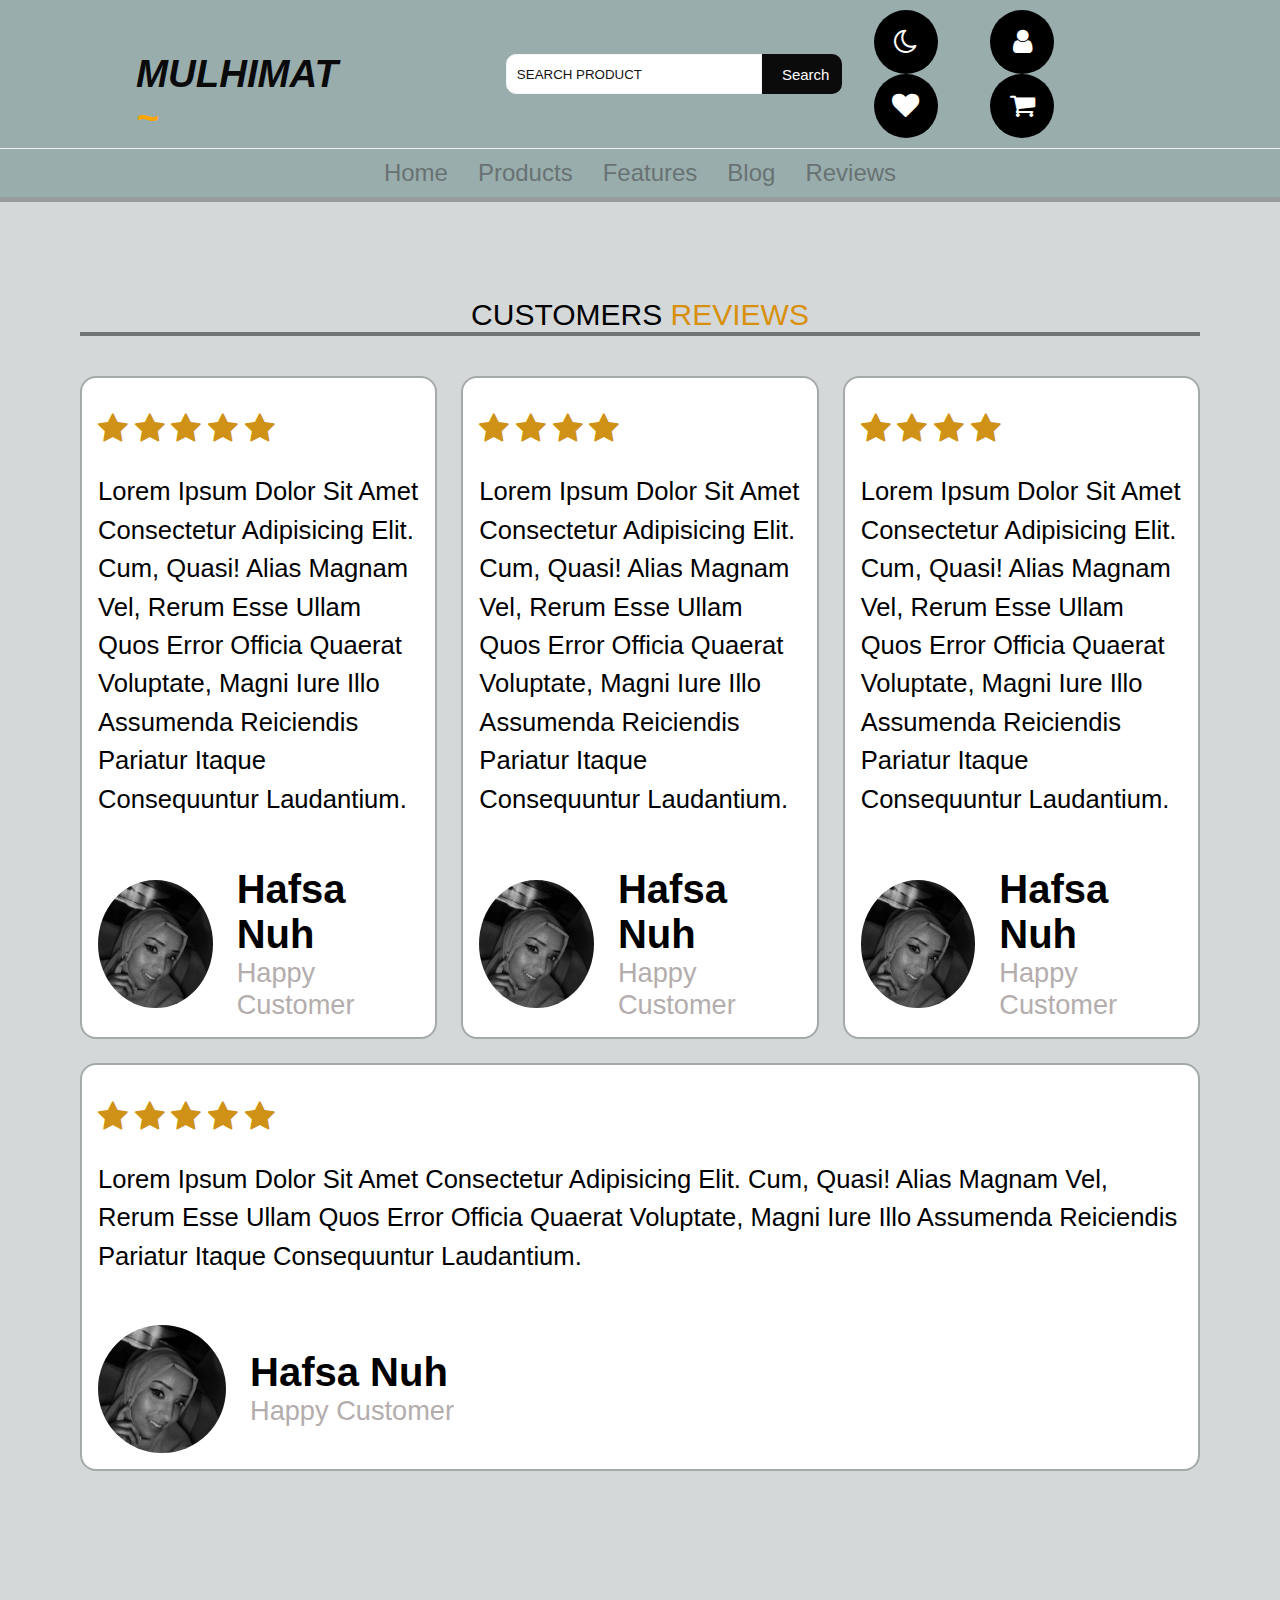
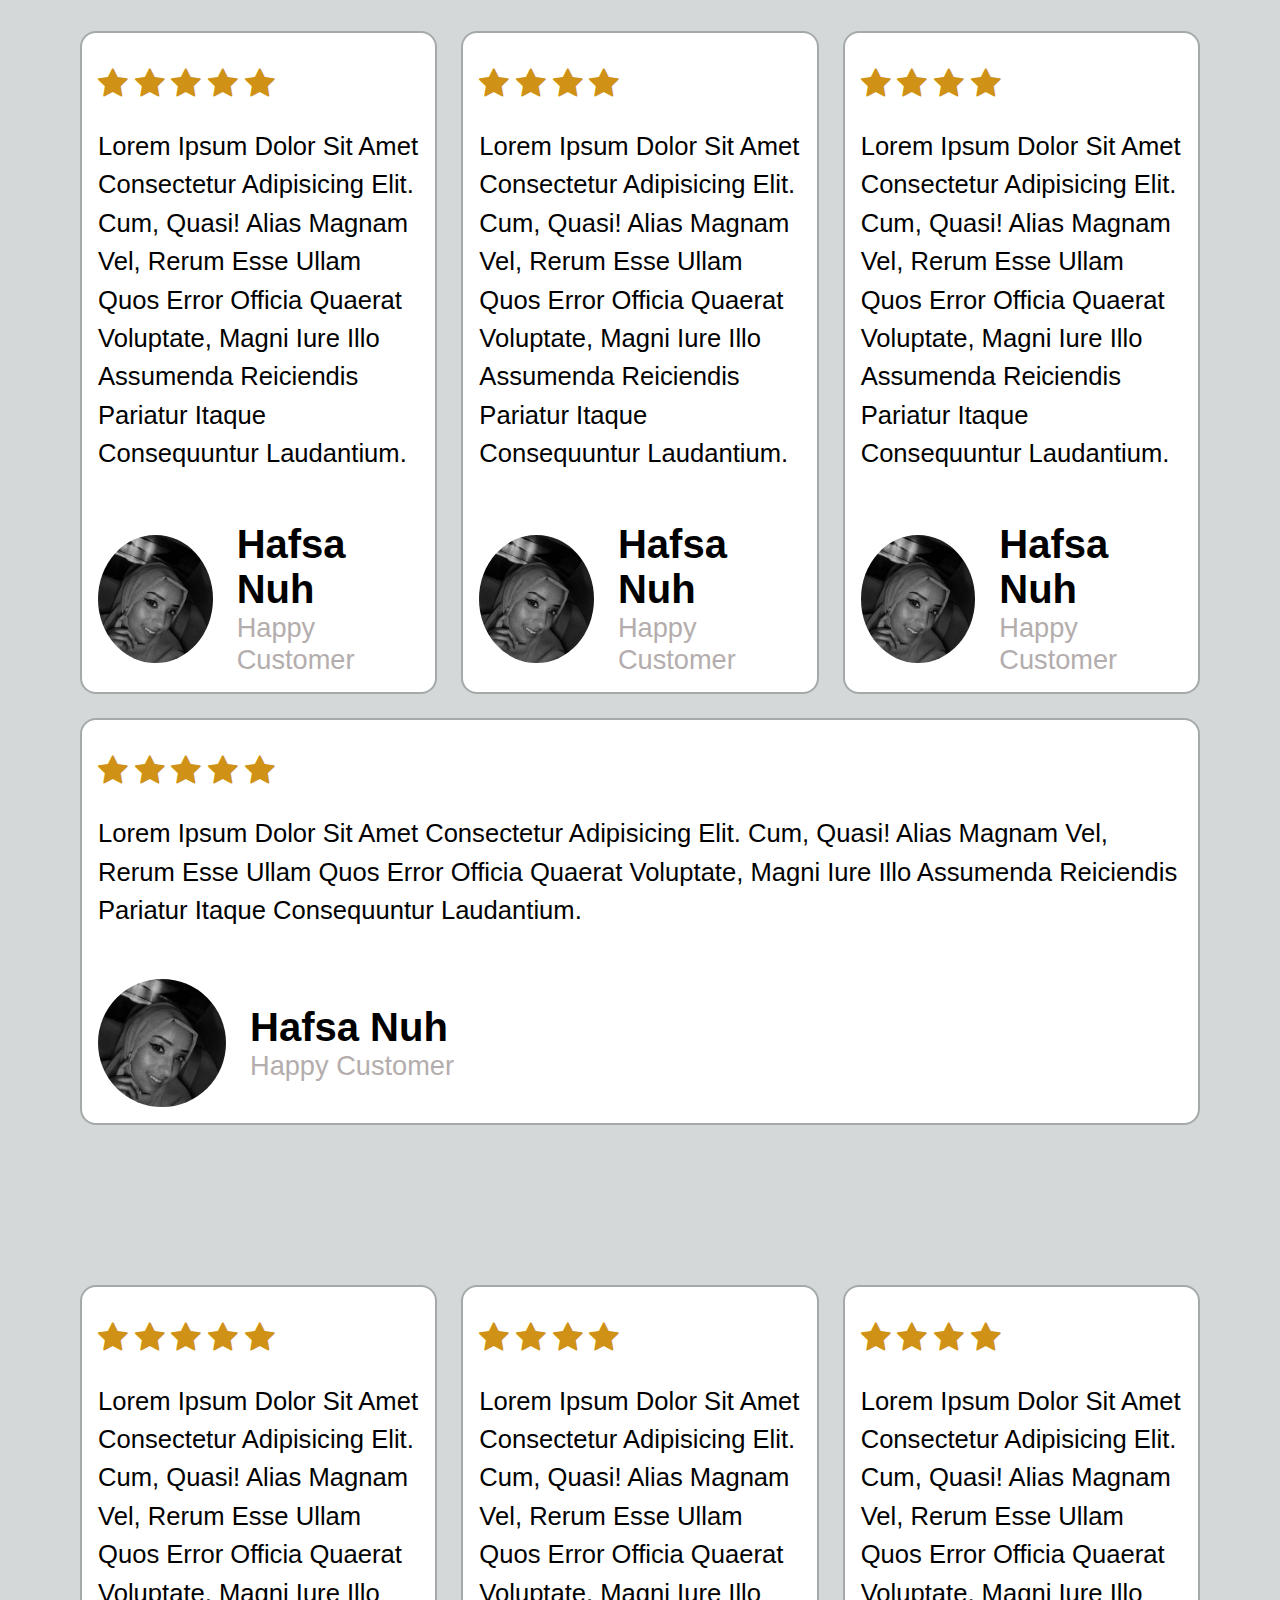
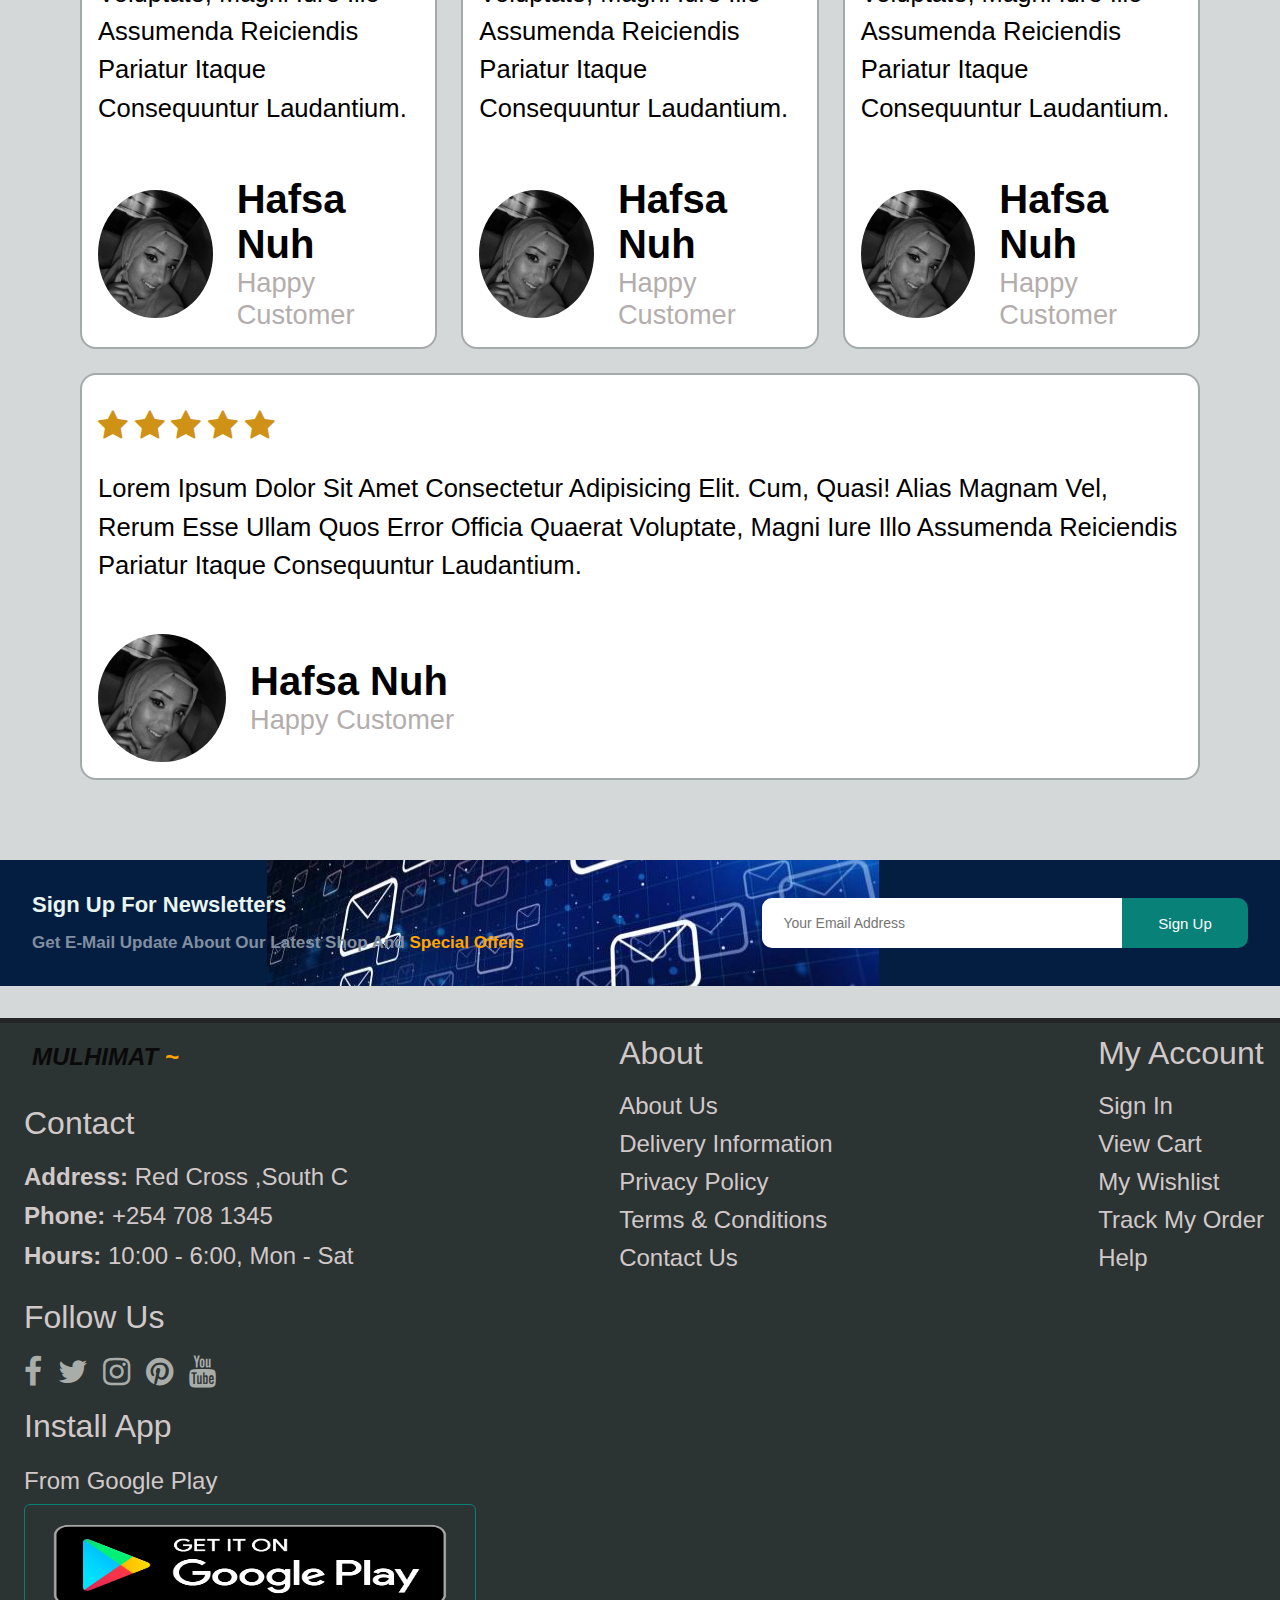
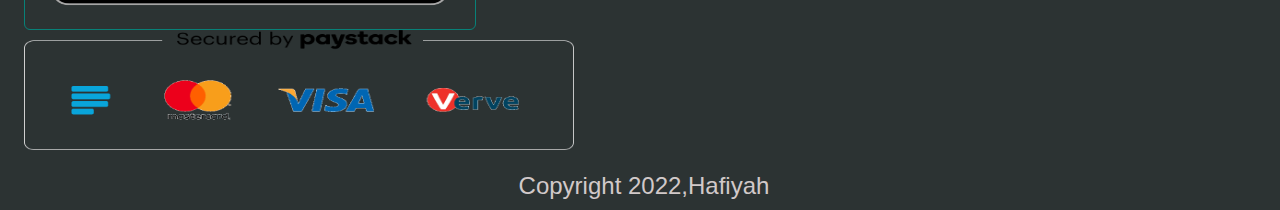
<file: review.html>
<!DOCTYPE html>
<html lang="en">
<head>
    <meta charset="UTF-8">
    <meta http-equiv="X-UA-Compatible" content="IE=edge">
    <meta name="viewport" content="width=device-width, initial-scale=1.0">
    <title>Document</title>
    <link rel="stylesheet" href="https://cdnjs.cloudflare.com/ajax/libs/font-awesome/4.7.0/css/font-awesome.min.css">
    <link rel="stylesheet" href="index.css">
    <link rel="stylesheet" href="products.css">
    <link rel="stylesheet" href="features.css">
    <link rel="stylesheet" href="review.css">
</head>
<body>
    <nav class="navbar">
        <div class="nav">
            <a href="" class="brand-logo">Mulhimat <span> ~ </span></a>
            <div class="nav-items">
                <div class="search">
                    <input type="text" class="search-box" placeholder="search product">
                    <button class="search-btn">search</button>
                </div>
                <div class="menu">
                    <div id="theme-toggler" class="fa fa-moon-o"></div>
                    <a href="" class="fa fa-user"></a>
                    <a href="" class="fa fa-heart"></a>
                    <a href="" class="fa fa-shopping-cart"></a>
                </div>
            </div>
        </div>
        <ul class="links-container">
            <li class="list-item"><a href="index.html" class="link">Home</a></li>
            <li class="list-item"><a href="products.html" class="link">Products</a></li>
            <li class="list-item"><a href="features.html" class="link">Features</a></li>
            <li class="list-item"><a href="blog.html" class="link">Blog</a></li>
            <li class="list-item"><a href="review.html" class="link">Reviews</a></li>
        </ul>
    </nav>

    <section class="review">
        <h1 class="product-category">Customers <span>Reviews</span></h1>
        <div class="box-container">
            <div class="box">
                <div class="stars">
                    <i class="fa fa-star"></i>
                    <i class="fa fa-star"></i>
                    <i class="fa fa-star"></i>
                    <i class="fa fa-star"></i>
                    <i class="fa fa-star"></i>
                </div>
                <p>Lorem ipsum dolor sit amet consectetur adipisicing elit. Cum, quasi! Alias magnam vel, rerum esse ullam quos error officia quaerat voluptate, magni iure illo assumenda reiciendis pariatur itaque consequuntur laudantium.</p>
                <div class="user">
                    <img src="images/hafus.jpeg" alt="">
                    <div class="user-info">
                        <h3>Hafsa Nuh</h3>
                        <span>Happy customer</span>
                    </div>
                </div>
            </div>
            <div class="box">
                <div class="stars">
                    <i class="fa fa-star"></i>
                    <i class="fa fa-star"></i>
                    <i class="fa fa-star"></i>
                    <i class="fa fa-star"></i>
                </div>
                <p>Lorem ipsum dolor sit amet consectetur adipisicing elit. Cum, quasi! Alias magnam vel, rerum esse ullam quos error officia quaerat voluptate, magni iure illo assumenda reiciendis pariatur itaque consequuntur laudantium.</p>
                <div class="user">
                    <img src="images/hafus.jpeg" alt="">
                    <div class="user-info">
                        <h3>Hafsa Nuh</h3>
                        <span>Happy customer</span>
                    </div>
                </div>
            </div>
            <div class="box">
                <div class="stars">
                    <i class="fa fa-star"></i>
                    <i class="fa fa-star"></i>
                    <i class="fa fa-star"></i>
                    <i class="fa fa-star"></i>
                </div>
                <p>Lorem ipsum dolor sit amet consectetur adipisicing elit. Cum, quasi! Alias magnam vel, rerum esse ullam quos error officia quaerat voluptate, magni iure illo assumenda reiciendis pariatur itaque consequuntur laudantium.</p>
                <div class="user">
                    <img src="images/hafus.jpeg" alt="">
                    <div class="user-info">
                        <h3>Hafsa Nuh</h3>
                        <span>Happy customer</span>
                    </div>
                </div>
            </div>
            <div class="box">
                <div class="stars">
                    <i class="fa fa-star"></i>
                    <i class="fa fa-star"></i>
                    <i class="fa fa-star"></i>
                    <i class="fa fa-star"></i>
                    <i class="fa fa-star"></i>
                </div>
                <p>Lorem ipsum dolor sit amet consectetur adipisicing elit. Cum, quasi! Alias magnam vel, rerum esse ullam quos error officia quaerat voluptate, magni iure illo assumenda reiciendis pariatur itaque consequuntur laudantium.</p>
                <div class="user">
                    <img src="images/hafus.jpeg" alt="">
                    <div class="user-info">
                        <h3>Hafsa Nuh</h3>
                        <span>Happy customer</span>
                    </div>
                </div>
            </div>
        </div>
    </section>
    <!-- another review  -->
    <section class="review">
        <!-- <h1 class="product-category">Customers <span>Reviews</span></h1> -->
        <div class="box-container">
            <div class="box">
                <div class="stars">
                    <i class="fa fa-star"></i>
                    <i class="fa fa-star"></i>
                    <i class="fa fa-star"></i>
                    <i class="fa fa-star"></i>
                    <i class="fa fa-star"></i>
                </div>
                <p>Lorem ipsum dolor sit amet consectetur adipisicing elit. Cum, quasi! Alias magnam vel, rerum esse ullam quos error officia quaerat voluptate, magni iure illo assumenda reiciendis pariatur itaque consequuntur laudantium.</p>
                <div class="user">
                    <img src="images/hafus.jpeg" alt="">
                    <div class="user-info">
                        <h3>Hafsa Nuh</h3>
                        <span>Happy customer</span>
                    </div>
                </div>
            </div>
            <div class="box">
                <div class="stars">
                    <i class="fa fa-star"></i>
                    <i class="fa fa-star"></i>
                    <i class="fa fa-star"></i>
                    <i class="fa fa-star"></i>
                </div>
                <p>Lorem ipsum dolor sit amet consectetur adipisicing elit. Cum, quasi! Alias magnam vel, rerum esse ullam quos error officia quaerat voluptate, magni iure illo assumenda reiciendis pariatur itaque consequuntur laudantium.</p>
                <div class="user">
                    <img src="images/hafus.jpeg" alt="">
                    <div class="user-info">
                        <h3>Hafsa Nuh</h3>
                        <span>Happy customer</span>
                    </div>
                </div>
            </div>
            <div class="box">
                <div class="stars">
                    <i class="fa fa-star"></i>
                    <i class="fa fa-star"></i>
                    <i class="fa fa-star"></i>
                    <i class="fa fa-star"></i>
                </div>
                <p>Lorem ipsum dolor sit amet consectetur adipisicing elit. Cum, quasi! Alias magnam vel, rerum esse ullam quos error officia quaerat voluptate, magni iure illo assumenda reiciendis pariatur itaque consequuntur laudantium.</p>
                <div class="user">
                    <img src="images/hafus.jpeg" alt="">
                    <div class="user-info">
                        <h3>Hafsa Nuh</h3>
                        <span>Happy customer</span>
                    </div>
                </div>
            </div>
            <div class="box">
                <div class="stars">
                    <i class="fa fa-star"></i>
                    <i class="fa fa-star"></i>
                    <i class="fa fa-star"></i>
                    <i class="fa fa-star"></i>
                    <i class="fa fa-star"></i>
                </div>
                <p>Lorem ipsum dolor sit amet consectetur adipisicing elit. Cum, quasi! Alias magnam vel, rerum esse ullam quos error officia quaerat voluptate, magni iure illo assumenda reiciendis pariatur itaque consequuntur laudantium.</p>
                <div class="user">
                    <img src="images/hafus.jpeg" alt="">
                    <div class="user-info">
                        <h3>Hafsa Nuh</h3>
                        <span>Happy customer</span>
                    </div>
                </div>
            </div>
        </div>
    </section>
    <!-- and another review  -->
    <section class="review">
        <!-- <h1 class="product-category">Customers <span>Reviews</span></h1> -->
        <div class="box-container">
            <div class="box">
                <div class="stars">
                    <i class="fa fa-star"></i>
                    <i class="fa fa-star"></i>
                    <i class="fa fa-star"></i>
                    <i class="fa fa-star"></i>
                    <i class="fa fa-star"></i>
                </div>
                <p>Lorem ipsum dolor sit amet consectetur adipisicing elit. Cum, quasi! Alias magnam vel, rerum esse ullam quos error officia quaerat voluptate, magni iure illo assumenda reiciendis pariatur itaque consequuntur laudantium.</p>
                <div class="user">
                    <img src="images/hafus.jpeg" alt="">
                    <div class="user-info">
                        <h3>Hafsa Nuh</h3>
                        <span>Happy customer</span>
                    </div>
                </div>
            </div>
            <div class="box">
                <div class="stars">
                    <i class="fa fa-star"></i>
                    <i class="fa fa-star"></i>
                    <i class="fa fa-star"></i>
                    <i class="fa fa-star"></i>
                </div>
                <p>Lorem ipsum dolor sit amet consectetur adipisicing elit. Cum, quasi! Alias magnam vel, rerum esse ullam quos error officia quaerat voluptate, magni iure illo assumenda reiciendis pariatur itaque consequuntur laudantium.</p>
                <div class="user">
                    <img src="images/hafus.jpeg" alt="">
                    <div class="user-info">
                        <h3>Hafsa Nuh</h3>
                        <span>Happy customer</span>
                    </div>
                </div>
            </div>
            <div class="box">
                <div class="stars">
                    <i class="fa fa-star"></i>
                    <i class="fa fa-star"></i>
                    <i class="fa fa-star"></i>
                    <i class="fa fa-star"></i>
                </div>
                <p>Lorem ipsum dolor sit amet consectetur adipisicing elit. Cum, quasi! Alias magnam vel, rerum esse ullam quos error officia quaerat voluptate, magni iure illo assumenda reiciendis pariatur itaque consequuntur laudantium.</p>
                <div class="user">
                    <img src="images/hafus.jpeg" alt="">
                    <div class="user-info">
                        <h3>Hafsa Nuh</h3>
                        <span>Happy customer</span>
                    </div>
                </div>
            </div>
            <div class="box">
                <div class="stars">
                    <i class="fa fa-star"></i>
                    <i class="fa fa-star"></i>
                    <i class="fa fa-star"></i>
                    <i class="fa fa-star"></i>
                    <i class="fa fa-star"></i>
                </div>
                <p>Lorem ipsum dolor sit amet consectetur adipisicing elit. Cum, quasi! Alias magnam vel, rerum esse ullam quos error officia quaerat voluptate, magni iure illo assumenda reiciendis pariatur itaque consequuntur laudantium.</p>
                <div class="user">
                    <img src="images/hafus.jpeg" alt="">
                    <div class="user-info">
                        <h3>Hafsa Nuh</h3>
                        <span>Happy customer</span>
                    </div>
                </div>
            </div>
        </div>
    </section>


    <!-- the newsletter  -->
    <section id="newsletter" class="section-p1">
        <div class="newstext">
            <h4 class="def">Sign up For Newsletters</h4>
            <p>Get E-mail update about our latest shop and <span>special offers</span></p>
        </div>
        <div class="form">
            <input type="text" placeholder="your email address">
            <button class="normal">Sign Up</button>
        </div>
    </section>


























    <footer class="foot">
        <div class="col">
            <a href="" class="brand-logo">Mulhimat <span> ~ </span></a>
            <h4>Contact</h4>
            <p> <strong>Address:</strong>  Red cross ,South C</p>
            <p> <strong>Phone:</strong>  +254 708 1345</p>
            <p> <strong>Hours:</strong>  10:00 - 6:00, Mon - Sat</p>
            <div class="follow">
                <h4>follow us</h4>
                <div class="icons">
                    <i class="fa fa-facebook"></i>
                    <i class="fa fa-twitter"></i>
                    <i class="fa fa-instagram"></i>
                    <i class="fa fa-pinterest"></i>
                    <i class="fa fa-youtube"></i>
                </div>
            </div>
        </div>
        <div class="col">
            <h4>About</h4>
            <a href="">About Us</a>
            <a href="">Delivery Information</a>
            <a href="">Privacy Policy</a>
            <a href="">Terms & Conditions</a>
            <a href="">Contact Us</a>
        </div>
        <div class="col">
            <h4>My Account</h4>
            <a href="">Sign In</a>
            <a href="">View Cart</a>
            <a href="">My Wishlist</a>
            <a href="">Track My Order</a>
            <a href="">Help</a>
        </div>
        <div class="col install">
            <h4>Install App</h4>
            <p> From Google Play</p>
            <div class="row">
                <img src="images/google.png" alt="" width="450" height="120">
            </div>
                <img src="images/secured_by_paystack.png" alt="" width="550" height="120" class="card">
        </div>
        <div class="copyright">
            <p>copyright 2022,Hafiyah</p>
        </div>
    </footer>
    




    <script src="script.js"></script>

</body>
</html>
</file>
<file: index.css>
@import 'nav-bar.css';
@import  'footer.css';

/* .hero-section{
    
    height: calc(100vh - 120px);
    background-image: url('images/clothst.jpg');
    background-size: cover;
    background-attachment: fixed;
    display: flex;
    justify-content: center;
    align-items: center;
} */
#home{
    background-image: url('images/homepage.jpeg');
    width: 100%;
    height: 100vh;
    background-size: cover;
    background-position: top  center;
    display: flex;
    flex-direction: column;
    justify-content: center;
    align-items: flex-start;
}
.first{
    padding: 12rem;
}
#home h1{
    padding-bottom: .5rem;
    font-size: 3.5rem;
    font-weight: 700;
}
#home h5{
    padding-bottom: .5rem;
    font-size: 2rem;
    font-weight: 400;
    color: #1d1d1d;
}
#home p{
    padding-bottom: 1rem;
    font-size: 1.5rem;
}
#home span{
    color: orange;
}
#home button{
    font-size: 0.8rem;
    font-weight: 700;
    outline: none;
    border: none;
    background-color: #1d1d1d;
    color: aliceblue;
    padding: 13px 30px;
    text-transform: uppercase;
    cursor: pointer;
    transition: 0.3s ease;
}
#home button:hover{
    background-color: #818ea0;
}
h3 a{
    height: 100px;
    display: block;
    margin: auto;
    font-size: 5rem;
    color: rgb(16, 17, 17);
    font-style: italic;
}
.sub-heading{
    margin-top: 10px;
    text-align: center;
    color: rgb(15, 15, 15);
    text-transform: capitalize;
    font-size: 40px;
    font-weight: 450;
}
.product{
    position: relative;
    overflow: hidden;
    padding: 20px 0 ;
    padding: 5rem;
}
.product-category{
    padding: 0 10vw;
    font-size: 30px;
    font-weight: 500;
    margin-bottom: 40px;
    text-transform: uppercase;
    border-bottom: 0.25rem solid rgb(113, 116, 116);
    text-align: center;
}
.product-category span{
    color: rgb(216, 144, 11);
    text-transform: uppercase;
}
.product-container{
    padding: 0 10vw;
    display: flex;
    overflow-x: auto;
    scroll-behavior: smooth;
}
.product-container::-webkit-scrollbar{
    display: none;
}
.product-card{
    flex: 0 0 auto;
    width: 250px;
    height: 450px;
    margin-right: 40px;
}
.product-image{
    position: relative;
    width: 100%;
    height: 100%;
    overflow: hidden;
}
.product-thumb{
    width: 100%;
    height: 100%;
    object-fit: cover;
}
.discount-tag{
    position: absolute;
    background: white;
    padding: 5px;
    border-radius: 5px;
    color: #ff7d7d;
    right: 10px;
    top: 10px;
    text-transform: capitalize;
}
.card-btn{
    position: absolute;
    bottom: 10px;
    left: 50%;
    transform: translateX(-50%);
    padding: 10px;
    width: 90%;
    text-transform: capitalize;
    border: none;
    outline: none;
    background: white;
    border-radius: 5px;
    transition: 0.5s;
    cursor: pointer;
    opacity: 0;
}
.product-card:hover .card-btn{
    opacity: 1;
}
.card-btn:hover{
    background: #c5c2c2;
}
.product-info{
    width: 100%;
    height: 100px;
    padding-top: 10px;
}
.product-brand{
    text-transform: uppercase;
}
.short-des{
    width: 100%;
    height: 20px;
    line-height: 20px;
    overflow: hidden;
    opacity: 0.7;
    text-transform: capitalize;
    margin: 5px;
}
.price{
    font-weight: 900;
    font-size: 20px;
}
.actual-price{
    font-weight: 400;
    font-size: 17px;
    margin-left: 20px;
    opacity: 0.7;
    text-decoration: line-through;
}
.pre-btn , .nxt-btn{
    border: none;
    width: 10vw;
    height: 100%;
    position: absolute;
    top: 0;
    display: flex;
    justify-content: center;
    align-items: center;
    background: linear-gradient(90deg,rgba(255,255,255,0)0%,#fff 100%);
    cursor: pointer;
    z-index: 8;
    font-size: 2.5rem;
    opacity: 0.2;
}
.pre-btn{
    left: 0;
    transform: rotate(180deg);
}
.nxt-btn{
    right: 0;
    transform: rotate(180deg);
}
.pre-btn:hover, .nxt-btn:hover{
    opacity: 1;
}
#sm-banner{
    display: flex;
    justify-content: space-between;
    flex-wrap: wrap;
    padding: 30px;
    margin-left: 9rem;
    margin-right: 9rem;
}
#sm-banner .banner-box{
    display: flex;
    flex-direction: column;
    justify-content: center;
    align-items: flex-start;
    background-image: url('images/deal.jpg');
    min-width: 730px;
    height: 50vh;
    background-position: center;
    background-size: cover;
    padding: 30px;
}
#sm-banner .banner-box2{
    background-image: url('images/fasmen.jpg');
}
h4{
    color: rgb(234, 245, 239);
    font-size: 20px;
    font-weight: 500;
}
.style{
    color: rgb(234, 245, 239);
    font-size: 40px;
    font-weight: 800;
}
#sm-banner span{
    color: rgb(23, 26, 24);
    font-size: 15x;
    font-weight: 500;
    padding-bottom: 15px;
}
.learn{
    font-size: 20px;
    font-weight: 600;
    padding: 11px 18px;
    color: white;
    background-color: transparent;
    cursor: pointer;
    border: 1px solid #fff;
    outline: none;
    transition: 0.2s;
}
#sm-banner .banner-box:hover button{
    background: #088178;
    border: 1px solid #088178;
}
#banner3{
    display: flex;
    justify-content: space-between;
    flex-wrap: wrap;padding: 0 10.7rem;
    padding-bottom: 3rem;

}
#banner3 .banner-box{
    display: flex;
    flex-direction: column;
    justify-content: center;
    align-items: flex-start;
    background-image: url('images/winter.jpg');
    min-width: 30%;
    height: 30vh;
    background-position: center;
    background-size: cover;
    padding: 20px;
    margin-bottom: 20px;
}
#banner3 .banner-box2{
    background-image: url('images/fash.jpg');

}
#banner3 .banner-box3{
    background-image: url('images/Fashion-Accessories03.jpg');

}
#banner3 .style{
    color: rgb(14, 12, 12);
    font-weight: 900;
    font-size: 22px;
}
#banner3 h5{
    color: #f79707;
    font-weight: 800;
    font-size: 18px;
}
#newsletter{
    display: flex;
    justify-content: space-between;
    flex-wrap: wrap;
    align-items: center;
    background-image: url('images/news.jpg');
    background-repeat: no-repeat;
    background-position: 40% 50%;
    background-color: #041e42;
}
.section-p1{
    padding: 2.5%;
    margin-bottom: 2rem;
}
#newsletter .def{
    font-size: 22px;
    font-weight: 700;
    padding-bottom: 10px;
}
#newsletter p{
    font-size: 17px;
    font-weight: 600;
    padding-top: 5px;
    color: #818ea0;
}
#newsletter p span{
    color: orange;
}
#newsletter .form{
    display: flex;
    width: 40%;
}
#newsletter input{
    height: 3.13rem;
    padding: 0 1.3rem;
    font-size: 14px;
    width: 100%;
    border: 1px solid transparent;
    border-top-left-radius: 10px;
    border-bottom-left-radius: 10px;
    /* border-radius: 4px; */
    outline: none;
}
#newsletter .normal{
    width: 10rem;
    height: 3.13rem;
    padding: 10px 20px;
    border: none;
    outline: none;
    cursor: pointer;
    background: #088178;
    color: white;
    text-transform: capitalize;
    font-size: 15px;
    border-top-right-radius: 10px;
    border-bottom-right-radius: 10px;
    white-space: nowrap;
}
</file>
<file: products.css>
@import 'nav-bar.css';
@import  'footer.css';

.icon{
    position: absolute;
    top: 0;
    right:1rem;
    /* opacity: 1; */
}
.icon a{
    transform: translateX(-50%);
    transition: 0.5s;
    cursor: pointer;
    height: 2rem;
    width: 2rem;
    line-height: 2rem;
    text-align: center;
    font-size: 1rem;
    border-radius: 20%;
    background: black;
    color: white;
    margin-top: 1rem;
    display: block;
}
.icon a:hover{
    background: white;
}
.stars i{
    font-size: 1rem;
    color: rgb(207, 146, 23);
    
}
/* section{
    margin: 0 18rem 2rem 0;
} */

.product-details{
    width: 100%;
    padding: 60px 10vw;
    display: flex;
    justify-content: space-between;
    /* margin: 0 23rem 2rem 0; */
    /* margin-left: 5rem; */
    /* padding-left: 5rem; */
    /* padding-right: 10rem; */
}
.image-slider{
    width: 500px;
    height: 800px;
    position: relative;
    background-image: url('images/frontDr.jpg');
    background-size: cover;
}
.product-images{
    position: absolute;
    bottom: 20px;
    left: 50%;
    transform: translateX(-50%);
    width: 90%;
    background: #fff;
    border-radius: 5px;
    display: grid;
    grid-template-columns: repeat(4,1fr);
    height: 100px;
    grid-gap: 10px;
    padding: 10px;
}
.product-images img{
    width: 100%;
    height: 80px;
    object-fit: cover;
    cursor: pointer;
}
.product-images img.active{
    opacity: 0.5;
}
.details{
    width: 50%;
    /* margin-right: 15rem; */
}
.details .product-brand{
    text-transform: capitalize;
    font-size: 40px;
}
.details .short-des{
    font-size: 28px;
    line-height: 30px;
    height: auto;
    margin: 15px 0 30px;
}
.product-price{
    font-weight: 700;
    font-size: 30px;
}
.product-actual-price{
    font-size: 30px;
    opacity: 0.5;
    text-decoration: line-through;
    margin: 0 20px ;
    font-weight: 300; 
}
.product-discount{
    color: #ff7d7d;
    font-size: 20px;
}
.produc-sub-heading{
    font-size: 30px;
    text-transform: uppercase;
    margin: 60px 0 10px;
    font-weight: 300;
}
.size-radio-btn{
    display: inline-block;
    width: 80px;
    height: 80px;
    text-align: center;
    font-size: 20px;
    border: 1px solid #383838;
    border-radius: 50%;
    margin: 10px;
    margin-left: 0;
    line-height: 80px;
    text-transform: uppercase;
    color: #383838;
    cursor: pointer;
}
.size-radio-btn.check{
    background: #383838;
    color: #fff;
}
.btn{
    width: 17rem;
    padding: 1rem;
    border-radius: 5px;
    background: none;
    border: 1px solid #383838;
    color: #383838;
    font-size: 20px;
    cursor: pointer;
    text-transform: capitalize;
    margin: 20px 0;
}
.btn-cart-btn{
    width: 17rem;
    padding: 1rem;
    border-radius: 5px;
    background: none;
    border: 1px solid #383838;
    color: #383838;
    font-size: 20px;
    cursor: pointer;
    text-transform: capitalize;
}
.btn-cart-btn{
    margin-right: 2%;
    background: #383838;
    color: #fff;
}
.detai-des{
    padding: 0 10vw;
    text-transform: capitalize;
}
.heading{
    font-size: 30px;
    margin-bottom: 30px;
}
.des{
    color: #383838;
    line-height: 25px;
}
</file>
<file: features.css>
@import 'nav-bar.css';
@import  'footer.css';


.featured{
    padding: 5rem;
}
.featured .box-container{
    display: flex;
    flex-wrap: wrap;
    gap: 1.5rem;
}
/* .featured .box-container  */
.box{
    flex: 1 1 20rem;
    /* width: 100%; */
    /* height: 100vh; */
    background: white;
    border: .5rem solid rgb(164, 170, 170);
    border-radius: 1rem;
    padding: 1rem;
}
.image-container{
    display: flex;
    gap: 1.5rem;
    align-items: center;
}
.small-image{
    width: 20%;
}
.big-image{
    width: 80%;
}
.small-image img{
    width: 100%;
    /* padding: .01rem; */
    margin-bottom: .5rem;
    border: .03rem solid rgb(146, 137, 137);
    cursor: pointer;
}
.big-image img{
    width: 100%;
    padding: .7rem;
}
.content{
    padding: 1rem;
    border-top: .1rem solid rgb(146, 137, 137);
}
.box-container h3{
    font-size: 2.5rem;
    color: black;
}
.stars{
    padding: .2rem 0;
    font-size: 1.5rem;
    color: orange;
}
.stars span{
    font-size: 1.5rem;
    color: black;
    font-weight: 300;
}
.content h2, p{
    padding: .1rem 0;
}
.content span{
    padding: .1rem 0;
}
</file>
<file: blog.css>
@import 'nav-bar.css';
@import  'footer.css';

#blog{
    padding-top: 5px;
    margin-top: 5px;
    margin-left: 5rem;
    margin-right: 5rem;
}
#blog h1{
    font-weight: bold;
    padding-top: 5px;
}
#blog-container{
    display: flex;
    justify-content: space-between;
    flex-wrap: wrap;
    padding: 15px;
    margin-left: 5rem;
    margin-right: 5rem;
    object-fit: cover;
    /* padding-bottom:5rem ; */
}
#blog-container .post:hover img{
    transform: scale(1.1) rotate(-1deg);
    opacity: 0.8;
}
#blog-container .post-img{
    transition: 0.3s ease;
}
.post{
    display: flex;
    flex-direction: column;
    justify-content: center;
    align-items: flex-start;
}
#blog-container .post .post-img{
    overflow: hidden;
    cursor: pointer;
}
#blog-container .post-img{
    transition: 0.3s ease;
}
#blog-container .post:hover h3{
    color: #fd8c66;
} 
#blog-container h3{ 
    text-align: center;
    font-weight: normal;
    padding-top: 3px;
    transition: 0.3s ease;
    cursor: pointer;
}
</file>
<file: review.css>
@import 'nav-bar.css';
@import  'footer.css';

.review{
    padding: 5rem;
}
.review .box-container{
    display: flex;
    flex-wrap: wrap;
    gap: 1.5rem;
}
.review .product-category{
    padding-top: 1rem;
}
.review i{
    padding: 1rem 0;
    font-size: 2rem;
}
.review .box{
    border: .15rem solid rgb(164, 170, 170);
    border-radius: 1rem;
}
.box p{
    font-size: 1.6rem;
    font-weight: 300;
    color: black;
    line-height: 1.5;
    padding: .5rem 0;
}
.user{
    padding-top: 2.6rem;
    display: flex;
    align-items: center;

}
.user img{
    margin-right: 1.5rem;
    height: 8rem;
    width: 8rem;
    border-radius: 50%;
    object-fit: cover;

}
.user h3{
    color: black;
    font-size: 2.5rem;
}
.user span {
    color: rgb(180, 173, 173);
    font-size: 1.7rem;
}
</file>
